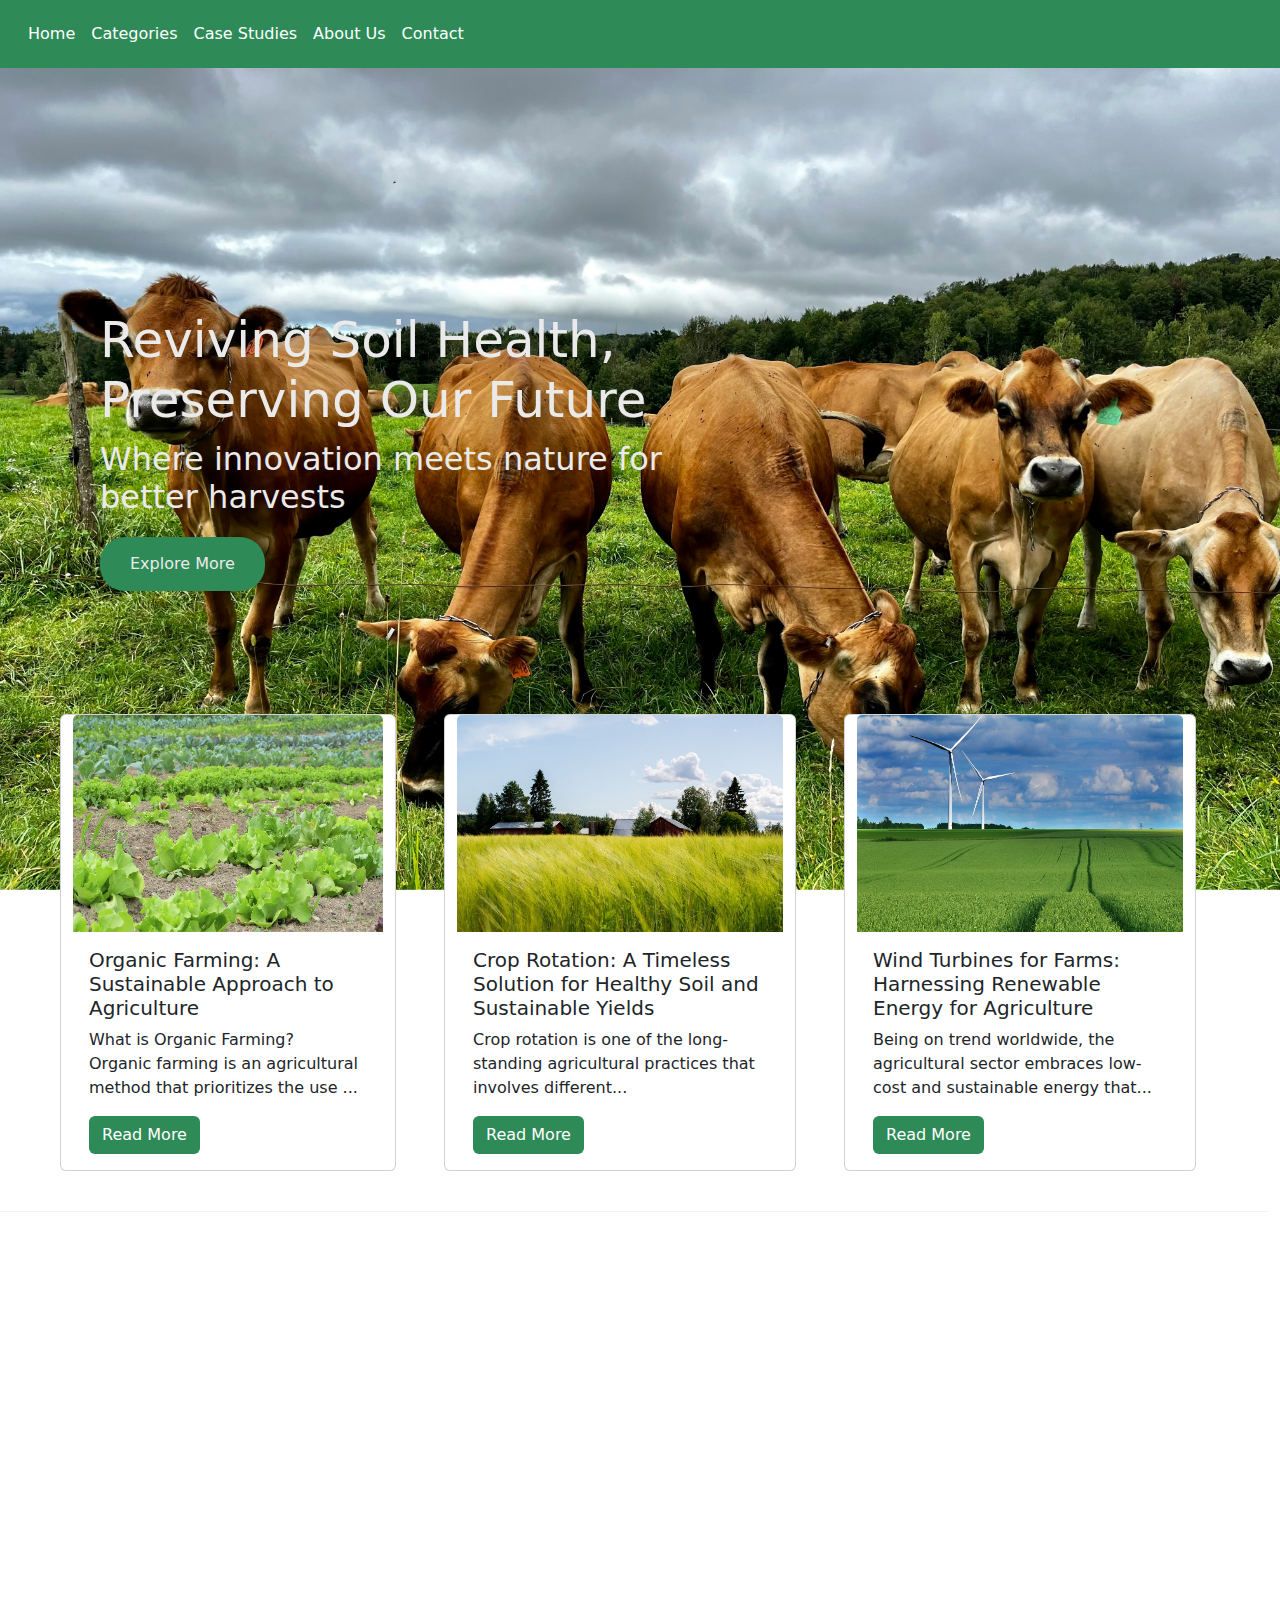
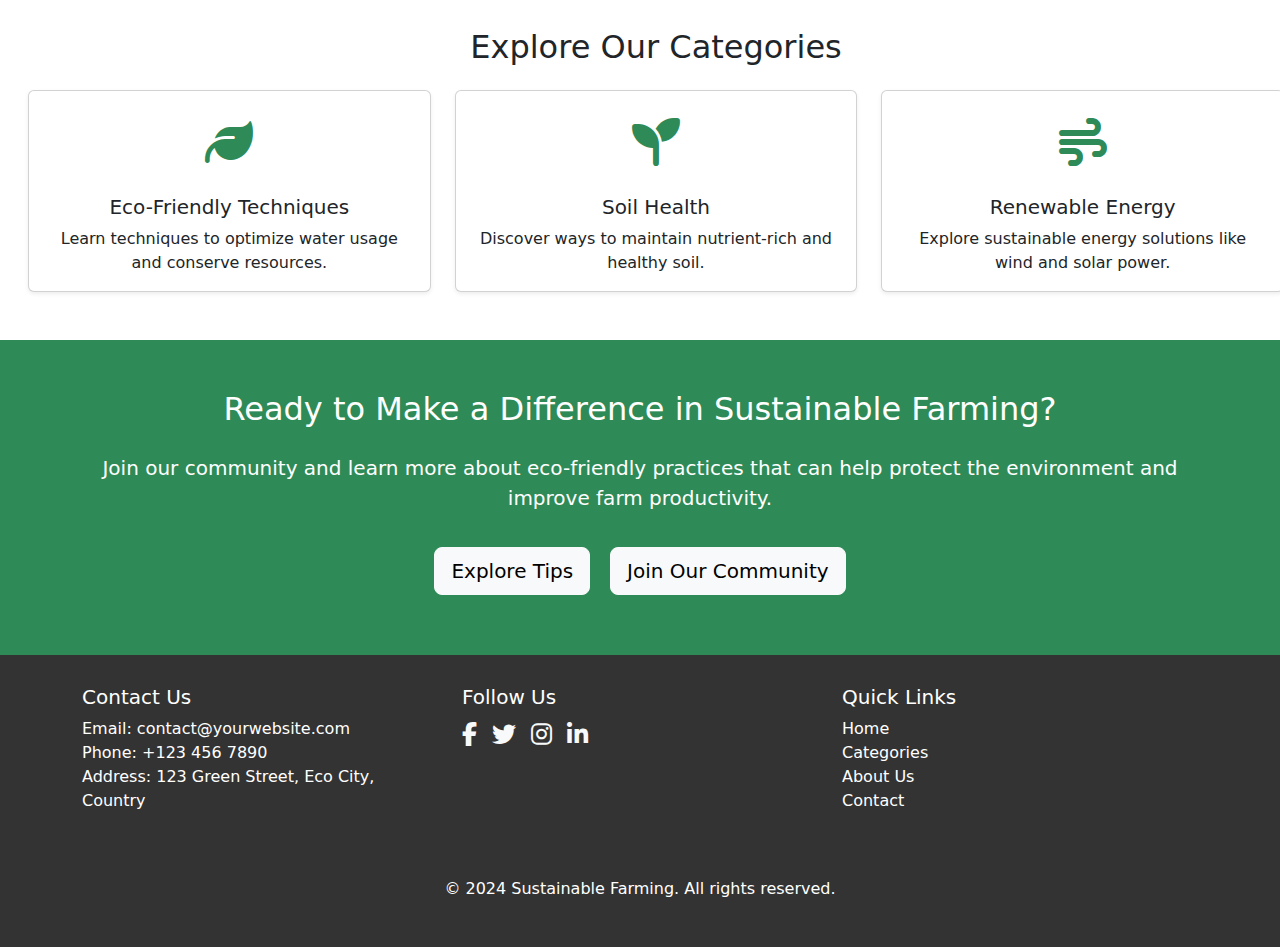
<file: index.html>
<!DOCTYPE html>
<html lang="en">
  <head>
    <meta charset="UTF-8" />
    <meta name="viewport" content="width=device-width, initial-scale=1.0" />
    <title>Sustainable Farming</title>
    <!-- Latest compiled and minified CSS -->
    <link
      href="https://cdn.jsdelivr.net/npm/bootstrap@5.3.3/dist/css/bootstrap.min.css"
      rel="stylesheet"
    />
    <link
      rel="stylesheet"
      href="https://cdnjs.cloudflare.com/ajax/libs/font-awesome/6.4.0/css/all.min.css"
    />
    <link rel="stylesheet" href="style.css" />
    <!-- Latest compiled JavaScript -->
    <script src="https://cdn.jsdelivr.net/npm/bootstrap@5.3.3/dist/js/bootstrap.bundle.min.js"></script>
  </head>
  <body>
    <div class="row" id="home">
      <nav class="nav navbar navbar-expand-lg fixed-top mynav p-2">
        <div
          class="container-fluid collapse navbar-collapse"
          id="navbarSupportedContent"
        >
          <ul class="navbar-nav me-auto mb-2 mb-lg-0">
            <li class="nav-items">
              <a class="nav-link" href="index.html">Home</a>
            </li>
            <li class="nav-items">
              <a class="nav-link" href="#blogg">Categories</a>
            </li>
            <li class="nav-items">
              <a class="nav-link" href="case-study.html">Case Studies</a>
            </li>
            <li class="nav-items">
              <a class="nav-link" href="about.html">About Us</a>
            </li>
            <li class="nav-items">
              <a class="nav-link" href="contact.php">Contact</a>
            </li>
          </ul>
        </div>
      </nav>
    </div>
    <div class="row">
      <div class="hero col-sm-8 col-md-8">
        <div class="slide1">
          <img class="myslide" src="slider1.jpg" alt="" />
          <div class="content">
            <h1 class="myslideh1">
              Empowering Farmers with Eco-Friendly Solutions.
            </h1>
            <h2 class="myslideh2">
              Simple steps today for a more sustainable future tomorrow.
            </h2>
            <button class="myslidebtn">Explore More</button>
          </div>
        </div>
        <div class="slide2">
          <img class="myslide" src="slider2.jpg" alt="" />
          <div class="content">
            <h1 class="myslideh1">Sowing Innovation, Reaping Sustainability</h1>
            <h2 class="myslideh2">
              Discover methods that prioritize both productivity and the planet.
            </h2>
            <button class="myslidebtn">Explore More</button>
          </div>
        </div>
        <div class="slide3">
          <img class="myslide" src="slider3.jpg" alt="" />
          <div class="content">
            <h1 class="myslideh1">
              Reviving Soil Health, Preserving Our Future
            </h1>
            <h2 class="myslideh2">
              Where innovation meets nature for better harvests
            </h2>
            <button class="myslidebtn">Explore More</button>
          </div>
        </div>
      </div>
    </div>
    <div class="col-sm-12 row myblog">
      <section id="blog">
        <div class="blog-heading">
          <span>Our Latest Post</span>
          <h3 class="mb-3">Our Latest Post</h3>
        </div>
        <div class="row d-flex">
          <div
            class="card col-sm-4 category-card"
            style="width: 21rem"
            id="blogg"
          >
            <img
              src="recblog1.jpg"
              class="card-img-top w-100 h-100"
              alt="..."
            />
            <div class="card-body">
              <h5 class="card-title">
                Organic Farming: A Sustainable Approach to Agriculture
              </h5>
              <p class="card-text">
                What is Organic Farming?<br />Organic farming is an agricultural
                method that prioritizes the use ...
              </p>
              <a href="category1blog1.html" class="btn myblogbtn">Read More</a>
            </div>
          </div>
          <div class="card col-sm-4 ms-5 category-card" style="width: 22rem">
            <img
              src="recblog2.jpg"
              class="card-img-top w-100 h-100"
              alt="..."
            />
            <div class="card-body">
              <h5 class="card-title">
                Crop Rotation: A Timeless Solution for Healthy Soil and
                Sustainable Yields
              </h5>
              <p class="card-text">
                Crop rotation is one of the long-standing agricultural practices
                that involves different...
              </p>
              <a href="category2blog2.html" class="btn myblogbtn">Read More</a>
            </div>
          </div>
          <div class="card col-sm-4 ms-5 category-card" style="width: 22rem">
            <img
              src="recblog3.jpg"
              class="card-img-top w-100 h-100"
              alt="..."
            />
            <div class="card-body">
              <h5 class="card-title">
                Wind Turbines for Farms: Harnessing Renewable Energy for
                Agriculture
              </h5>
              <p class="card-text">
                Being on trend worldwide, the agricultural sector embraces
                low-cost and sustainable energy that...
              </p>
              <a href="category3blog1.html" class="btn myblogbtn">Read More</a>
            </div>
          </div>
        </div>
      </section>
    </div>
    <div class="row col-sm-12">
      <div class="container-fluid welcome">
        <h1 class="h1 text-center mt-5">Welcome to a Greener Future</h1>
        <p class="text-center lead mb-5 p-5">
          Sustainable farming is more than a trend; it's a necessity to protect
          our planet and provide food security for future generations. Adopting
          eco-friendly practices helps farmers nourish the land, reduce their
          environmental impact, and grow healthier crops. Join us on this
          journey as we explore innovative techniques and solutions that make
          agriculture both productive and sustainable. Together, we can
          cultivate a better tomorrow!
        </p>
      </div>
    </div>
    <div class="row col-sm-12 ms-3">
      <section class="container my-5">
        <h2 class="text-center mb-4">Explore Our Categories</h2>
        <div class="row gy-4">
          <!-- Water Conservation -->
          <div class="col-md-4 col-sm-6">
            <a href="#" class="text-decoration-none text-dark">
              <div class="card text-center shadow-sm p-3 category-card">
                <div class="icon-container mb-3">
                  <i class="fas fa-leaf"></i>
                  <!-- Water Icon -->
                </div>
                <h5 class="card-title">Eco-Friendly Techniques</h5>
                <p class="card-text">
                  Learn techniques to optimize water usage and conserve
                  resources.
                </p>
              </div>
            </a>
          </div>

          <!-- Soil Health -->
          <div class="col-md-4 col-sm-6">
            <a href="#" class="text-decoration-none text-dark">
              <div class="card text-center shadow-sm p-3 category-card">
                <div class="icon-container mb-3">
                  <i class="fas fa-seedling"></i>
                  <!-- Soil Icon -->
                </div>
                <h5 class="card-title">Soil Health</h5>
                <p class="card-text">
                  Discover ways to maintain nutrient-rich and healthy soil.
                </p>
              </div>
            </a>
          </div>

          <!-- Renewable Energy -->
          <div class="col-md-4 col-sm-6">
            <a href="#" class="text-decoration-none text-dark">
              <div class="card text-center shadow-sm p-3 category-card">
                <div class="icon-container mb-3">
                  <i class="fas fa-wind"></i>
                  <!-- Wind Icon -->
                </div>
                <h5 class="card-title">Renewable Energy</h5>
                <p class="card-text">
                  Explore sustainable energy solutions like wind and solar
                  power.
                </p>
              </div>
            </a>
          </div>
        </div>
      </section>
    </div>
    <div class="row">
      <section class="cta-section">
        <div class="container">
          <h2 class="mb-4">
            Ready to Make a Difference in Sustainable Farming?
          </h2>
          <p class="lead mb-4">
            Join our community and learn more about eco-friendly practices that
            can help protect the environment and improve farm productivity.
          </p>
          <div class="d-flex justify-content-center flex-wrap">
            <!-- Button 1: Explore Tips -->
            <a href="#" class="btn btn-light btn-lg cta-button">Explore Tips</a>
            <!-- Button 2: Join Our Community -->
            <a href="#" class="btn btn-light btn-lg cta-button"
              >Join Our Community</a
            >
          </div>
        </div>
      </section>
    </div>
    <div class="row">
      <footer class="footer">
        <div class="container">
          <div class="row">
            <!-- Contact Info Column -->
            <div class="col-md-4 mb-4">
              <h5>Contact Us</h5>
              <ul class="list-unstyled">
                <li>Email: contact@yourwebsite.com</li>
                <li>Phone: +123 456 7890</li>
                <li>Address: 123 Green Street, Eco City, Country</li>
              </ul>
            </div>

            <!-- Social Media Column -->
            <div class="col-md-4 mb-4">
              <h5>Follow Us</h5>
              <div class="d-flex">
                <a href="#" class="social-icon text-light"
                  ><i class="fab fa-facebook-f"></i
                ></a>
                <a href="#" class="social-icon text-light"
                  ><i class="fab fa-twitter"></i
                ></a>
                <a href="#" class="social-icon text-light"
                  ><i class="fab fa-instagram"></i
                ></a>
                <a href="#" class="social-icon text-light"
                  ><i class="fab fa-linkedin-in"></i
                ></a>
              </div>
            </div>

            <!-- Links Column -->
            <div class="col-md-4 mb-4">
              <h5>Quick Links</h5>
              <ul class="list-unstyled">
                <li><a href="#">Home</a></li>
                <li><a href="#">Categories</a></li>
                <li><a href="about.html">About Us</a></li>
                <li><a href="contact.php">Contact</a></li>
              </ul>
            </div>
          </div>

          <!-- Copyright -->
          <div class="text-center mt-4">
            <p>&copy; 2024 Sustainable Farming. All rights reserved.</p>
          </div>
        </div>
      </footer>
    </div>
  </body>
</html>
</file>
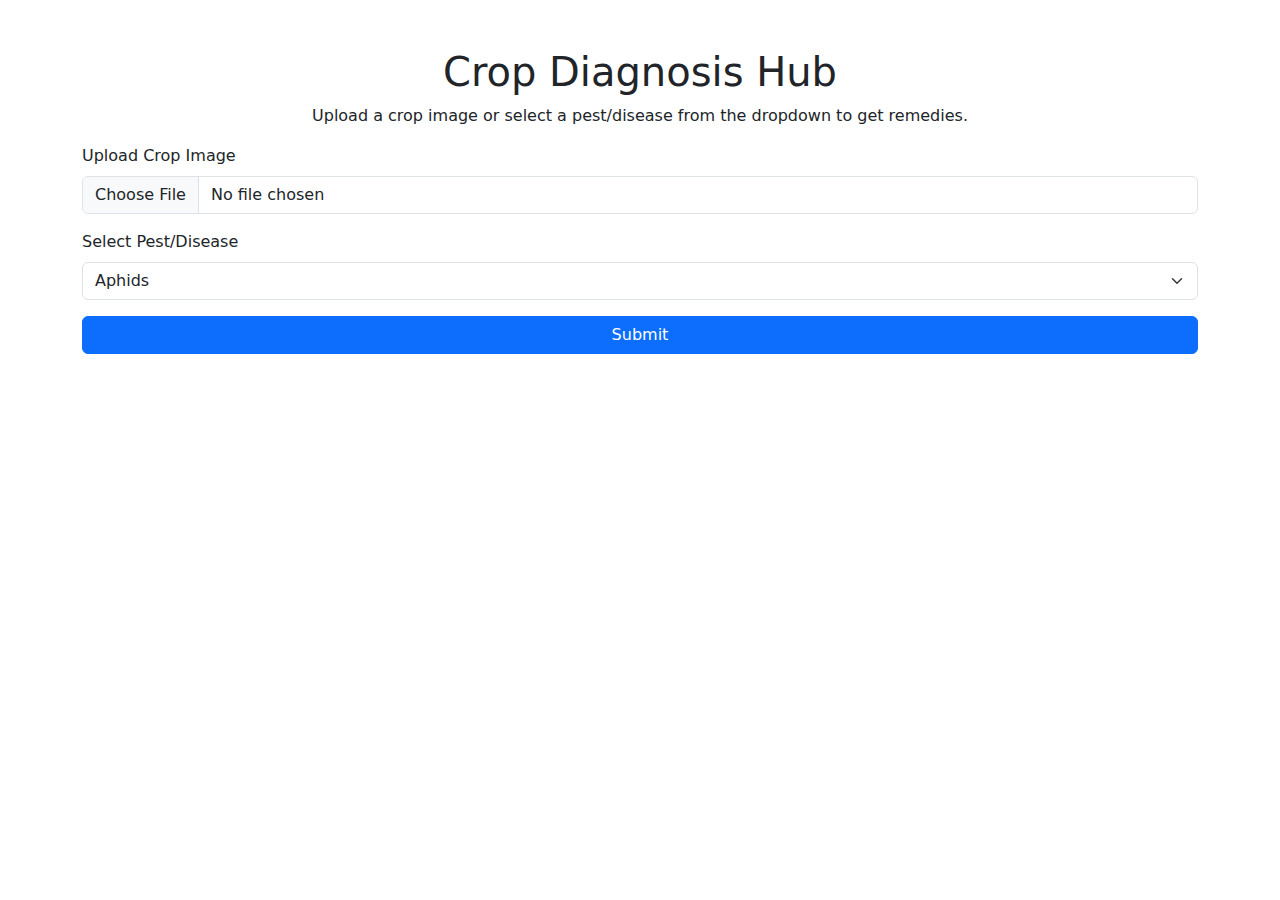
<file: 1.html>
<!DOCTYPE html>
<html lang="en">
  <head>
    <meta charset="UTF-8" />
    <meta name="viewport" content="width=device-width, initial-scale=1.0" />
    <title>Crop Diagnosis</title>
    <link
      rel="stylesheet"
      href="https://cdn.jsdelivr.net/npm/bootstrap@5.3.0-alpha1/dist/css/bootstrap.min.css"
    />
    <link rel="stylesheet" href="style.css" />
  </head>
  <body>
    <div class="container mt-5">
      <h1 class="text-center">Crop Diagnosis Hub</h1>
      <p class="text-center">
        Upload a crop image or select a pest/disease from the dropdown to get
        remedies.
      </p>

      <!-- Form Section -->
      <form action="upload.php" method="POST" enctype="multipart/form-data">
        <div class="mb-3">
          <label for="image" class="form-label">Upload Crop Image</label>
          <input
            class="form-control"
            type="file"
            id="image"
            name="crop_image"
            required
          />
        </div>

        <div class="mb-3">
          <label for="pest" class="form-label">Select Pest/Disease</label>
          <select class="form-select" id="pest" name="pest" required>
            <option value="Aphids">Aphids</option>
            <option value="Leaf Spot">Leaf Spot</option>
            <option value="Powdery Mildew">Powdery Mildew</option>
            <option value="Rust">Rust</option>
          </select>
        </div>

        <button type="submit" class="btn btn-primary w-100">Submit</button>
      </form>
    </div>
  </body>
</html>
</file>
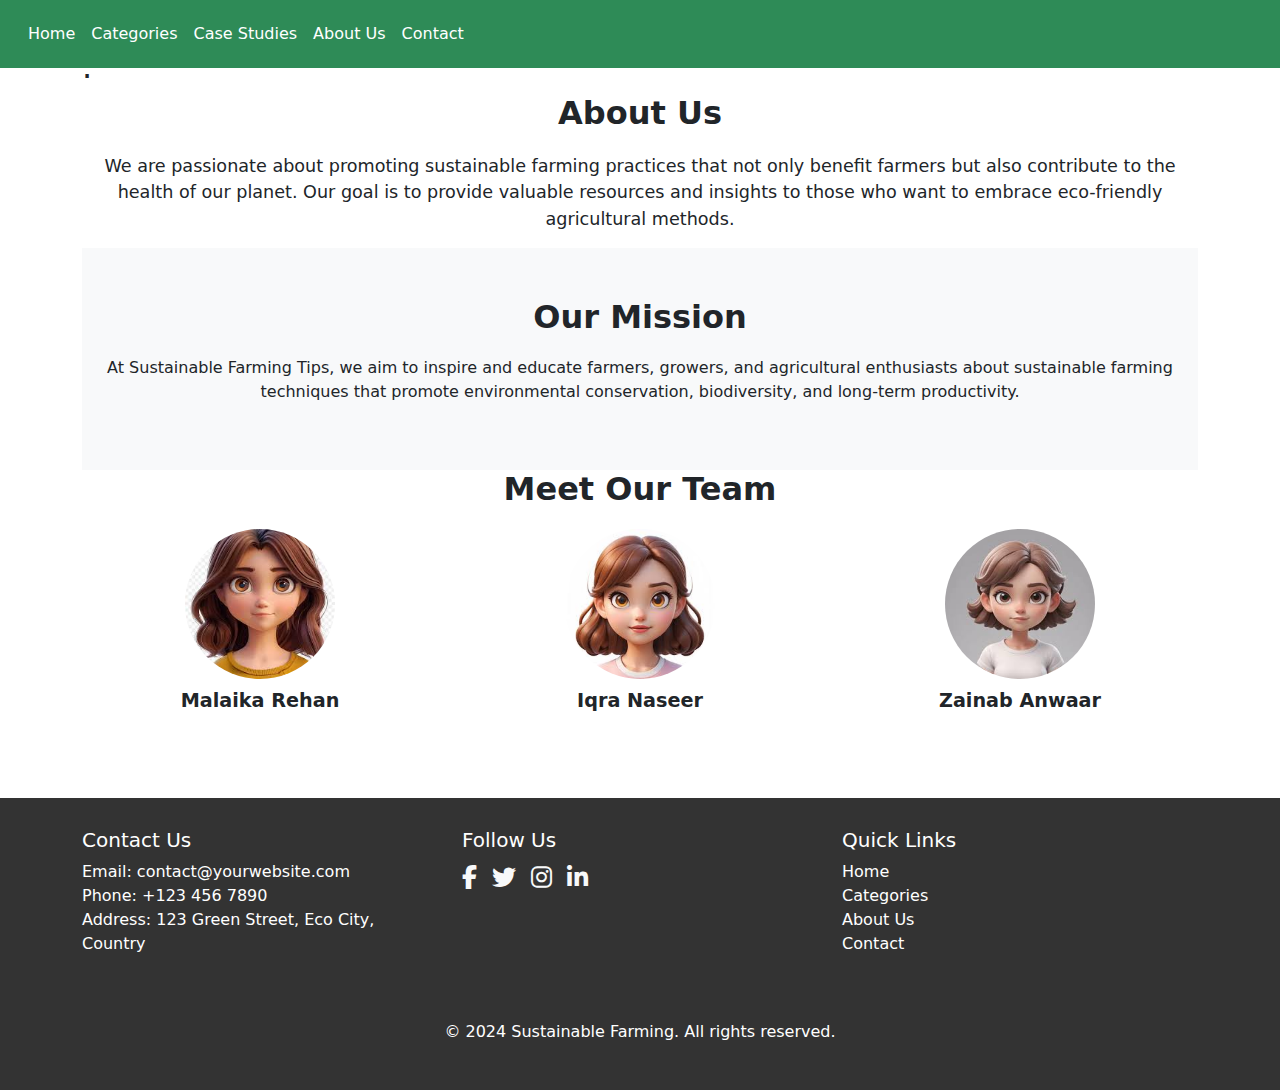
<file: about.html>
<!DOCTYPE html>
<html lang="en">
  <head>
    <meta charset="UTF-8" />
    <meta name="viewport" content="width=device-width, initial-scale=1.0" />
    <title>About us - page</title>
    <!-- Latest compiled and minified CSS -->
    <link
      href="https://cdn.jsdelivr.net/npm/bootstrap@5.3.3/dist/css/bootstrap.min.css"
      rel="stylesheet"
    />
    <link
      rel="stylesheet"
      href="https://cdnjs.cloudflare.com/ajax/libs/font-awesome/6.4.0/css/all.min.css"
    />
    <link rel="stylesheet" href="style.css" />
    <!-- Latest compiled JavaScript -->
    <script src="https://cdn.jsdelivr.net/npm/bootstrap@5.3.3/dist/js/bootstrap.bundle.min.js"></script>

    <style>
      .section-title {
        font-size: 2rem;
        font-weight: bold;
        margin-bottom: 20px;
      }
      section {
        overflow: hidden;
      }
      .team-member {
        margin-bottom: 30px;
      }

      .team-member img {
        border-radius: 50%;
        width: 150px;
        height: 150px;
        object-fit: cover;
        margin-bottom: 10px;
      }

      .team-member h5 {
        font-size: 1.2rem;
        font-weight: bold;
      }

      .team-member p {
        font-style: italic;
      }

      .mission-section {
        background-color: #f8f9fa;
        padding: 50px 0;
      }

      .about-text {
        font-size: 1.1rem;
      }

      .about-text p {
        text-align: justify;
      }
    </style>
  </head>
  <body>
    <div class="row">
      <nav class="nav navbar navbar-expand-lg fixed-top mynav p-2">
        <div
          class="container-fluid collapse navbar-collapse"
          id="navbarSupportedContent"
        >
          <ul class="navbar-nav me-auto mb-2 mb-lg-0">
            <li class="nav-items">
              <a class="nav-link" href="home.html">Home</a>
            </li>
            <li class="nav-items">
              <a class="nav-link" href="#blogg">Categories</a>
            </li>
            <li class="nav-items">
              <a class="nav-link" href="case-study.html">Case Studies</a>
            </li>
            <li class="nav-items">
              <a class="nav-link" href="about.html">About Us</a>
            </li>
            <li class="nav-items">
              <a class="nav-link" href="contact.php">Contact</a>
            </li>
          </ul>
        </div>
      </nav>
    </div>
    <section class="container my-5">
      <h2>.</h2>
      <h2 class="text-center section-title title">About Us</h2>
      <p class="about-text text-center">
        We are passionate about promoting sustainable farming practices that not
        only benefit farmers but also contribute to the health of our planet.
        Our goal is to provide valuable resources and insights to those who want
        to embrace eco-friendly agricultural methods.
      </p>

      <!-- Mission Statement Section -->
      <div class="mission-section">
        <div class="container">
          <h3 class="text-center section-title">Our Mission</h3>
          <p class="text-center">
            At Sustainable Farming Tips, we aim to inspire and educate farmers,
            growers, and agricultural enthusiasts about sustainable farming
            techniques that promote environmental conservation, biodiversity,
            and long-term productivity.
          </p>
        </div>
      </div>

      <!-- Our Team Section -->
      <h3 class="text-center section-title">Meet Our Team</h3>
      <div class="row text-center">
        <!-- Team Member 1 -->
        <div class="col-md-4 col-sm-6 team-member">
          <img src="member1.jpeg" alt="Team Member 1" />
          <h5>Malaika Rehan</h5>
        </div>
        <!-- Team Member 2 -->
        <div class="col-md-4 col-sm-6 team-member">
          <img src="member2.jpeg" alt="Team Member 2" />
          <h5>Iqra Naseer</h5>
        </div>
        <!-- Team Member 3 -->
        <div class="col-md-4 col-sm-6 team-member">
          <img src="member3.jpeg" alt="Team Member 3" />
          <h5>Zainab Anwaar</h5>
        </div>
      </div>
    </section>

    <!-- Footer Section -->
    <div class="row">
      <footer class="footer">
        <div class="container">
          <div class="row">
            <!-- Contact Info Column -->
            <div class="col-md-4 mb-4">
              <h5>Contact Us</h5>
              <ul class="list-unstyled">
                <li>Email: contact@yourwebsite.com</li>
                <li>Phone: +123 456 7890</li>
                <li>Address: 123 Green Street, Eco City, Country</li>
              </ul>
            </div>

            <!-- Social Media Column -->
            <div class="col-md-4 mb-4">
              <h5>Follow Us</h5>
              <div class="d-flex">
                <a href="#" class="social-icon text-light"
                  ><i class="fab fa-facebook-f"></i
                ></a>
                <a href="#" class="social-icon text-light"
                  ><i class="fab fa-twitter"></i
                ></a>
                <a href="#" class="social-icon text-light"
                  ><i class="fab fa-instagram"></i
                ></a>
                <a href="#" class="social-icon text-light"
                  ><i class="fab fa-linkedin-in"></i
                ></a>
              </div>
            </div>

            <!-- Links Column -->
            <div class="col-md-4 mb-4">
              <h5>Quick Links</h5>
              <ul class="list-unstyled">
                <li><a href="#">Home</a></li>
                <li><a href="#">Categories</a></li>
                <li><a href="about.html">About Us</a></li>
                <li><a href="contact.html">Contact</a></li>
              </ul>
            </div>
          </div>

          <!-- Copyright -->
          <div class="text-center mt-4">
            <p>&copy; 2024 Sustainable Farming. All rights reserved.</p>
          </div>
        </div>
      </footer>
    </div>
  </body>
</html>
</file>
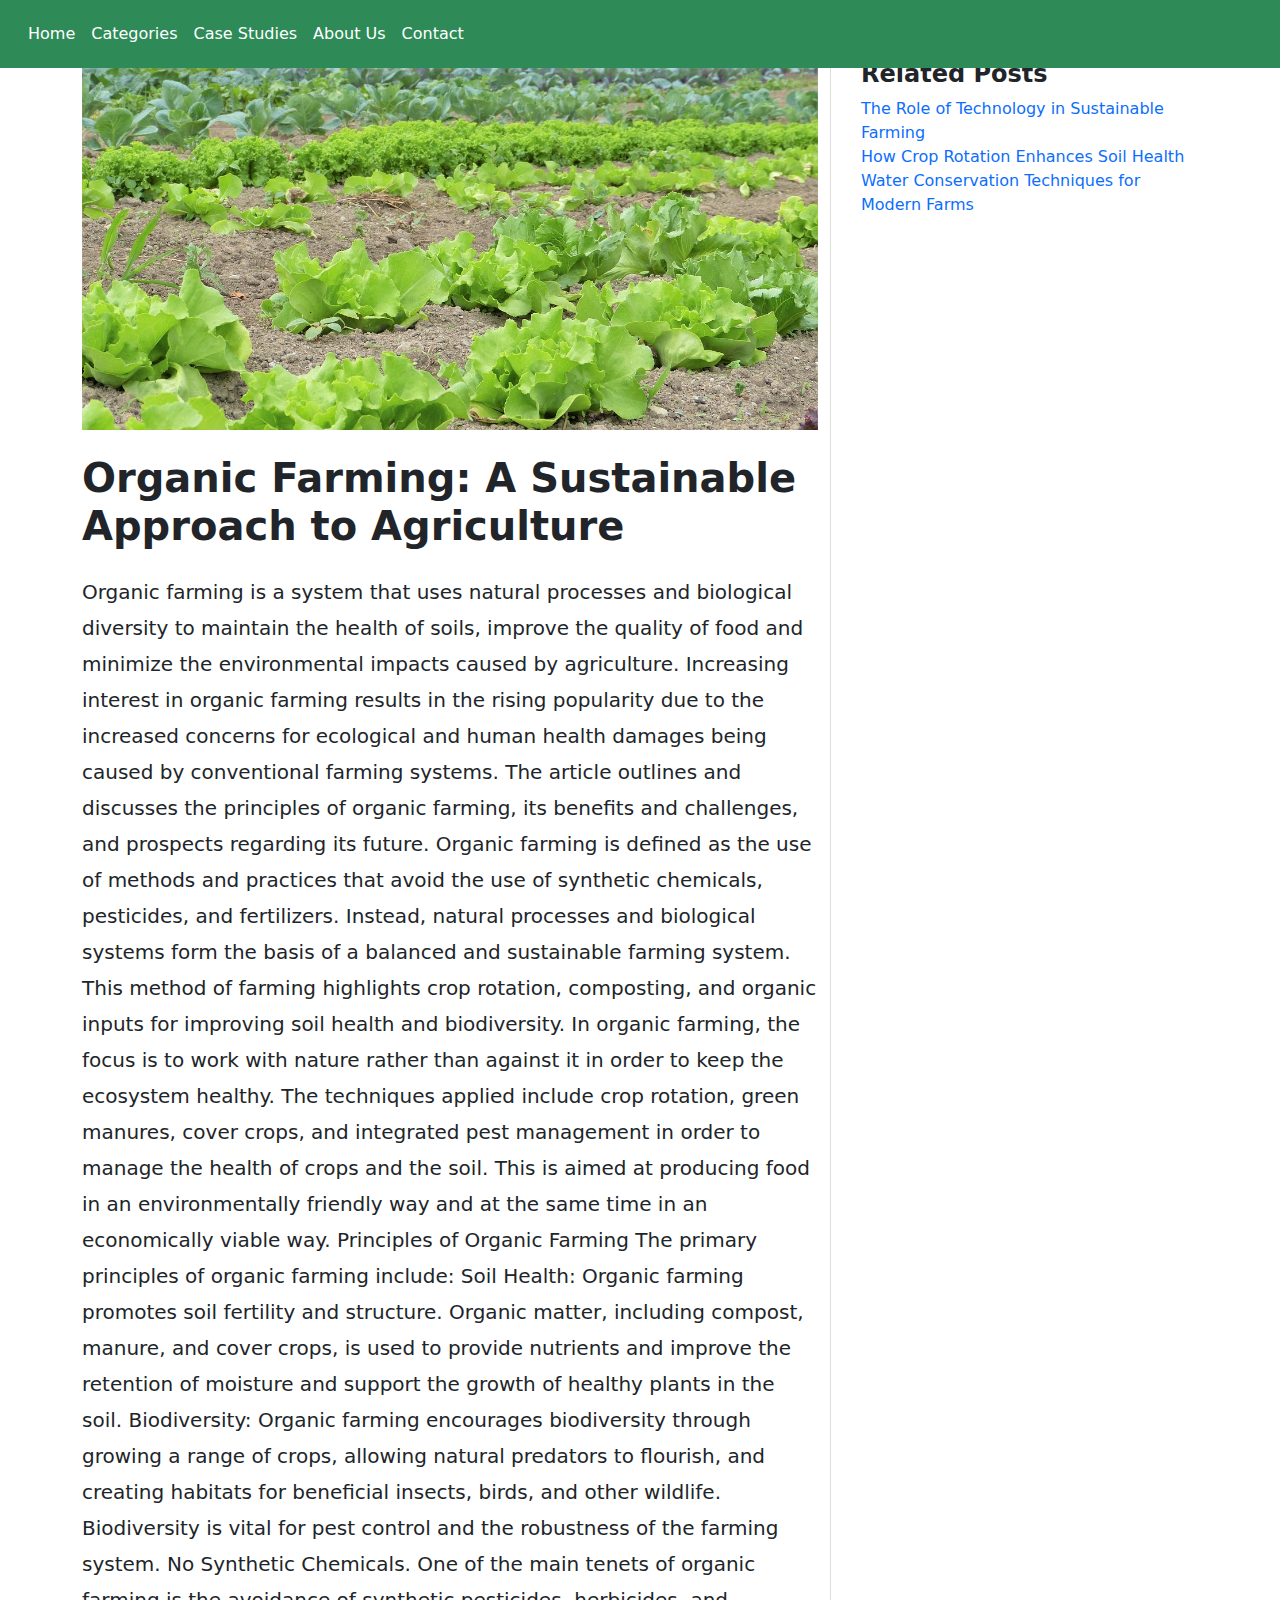
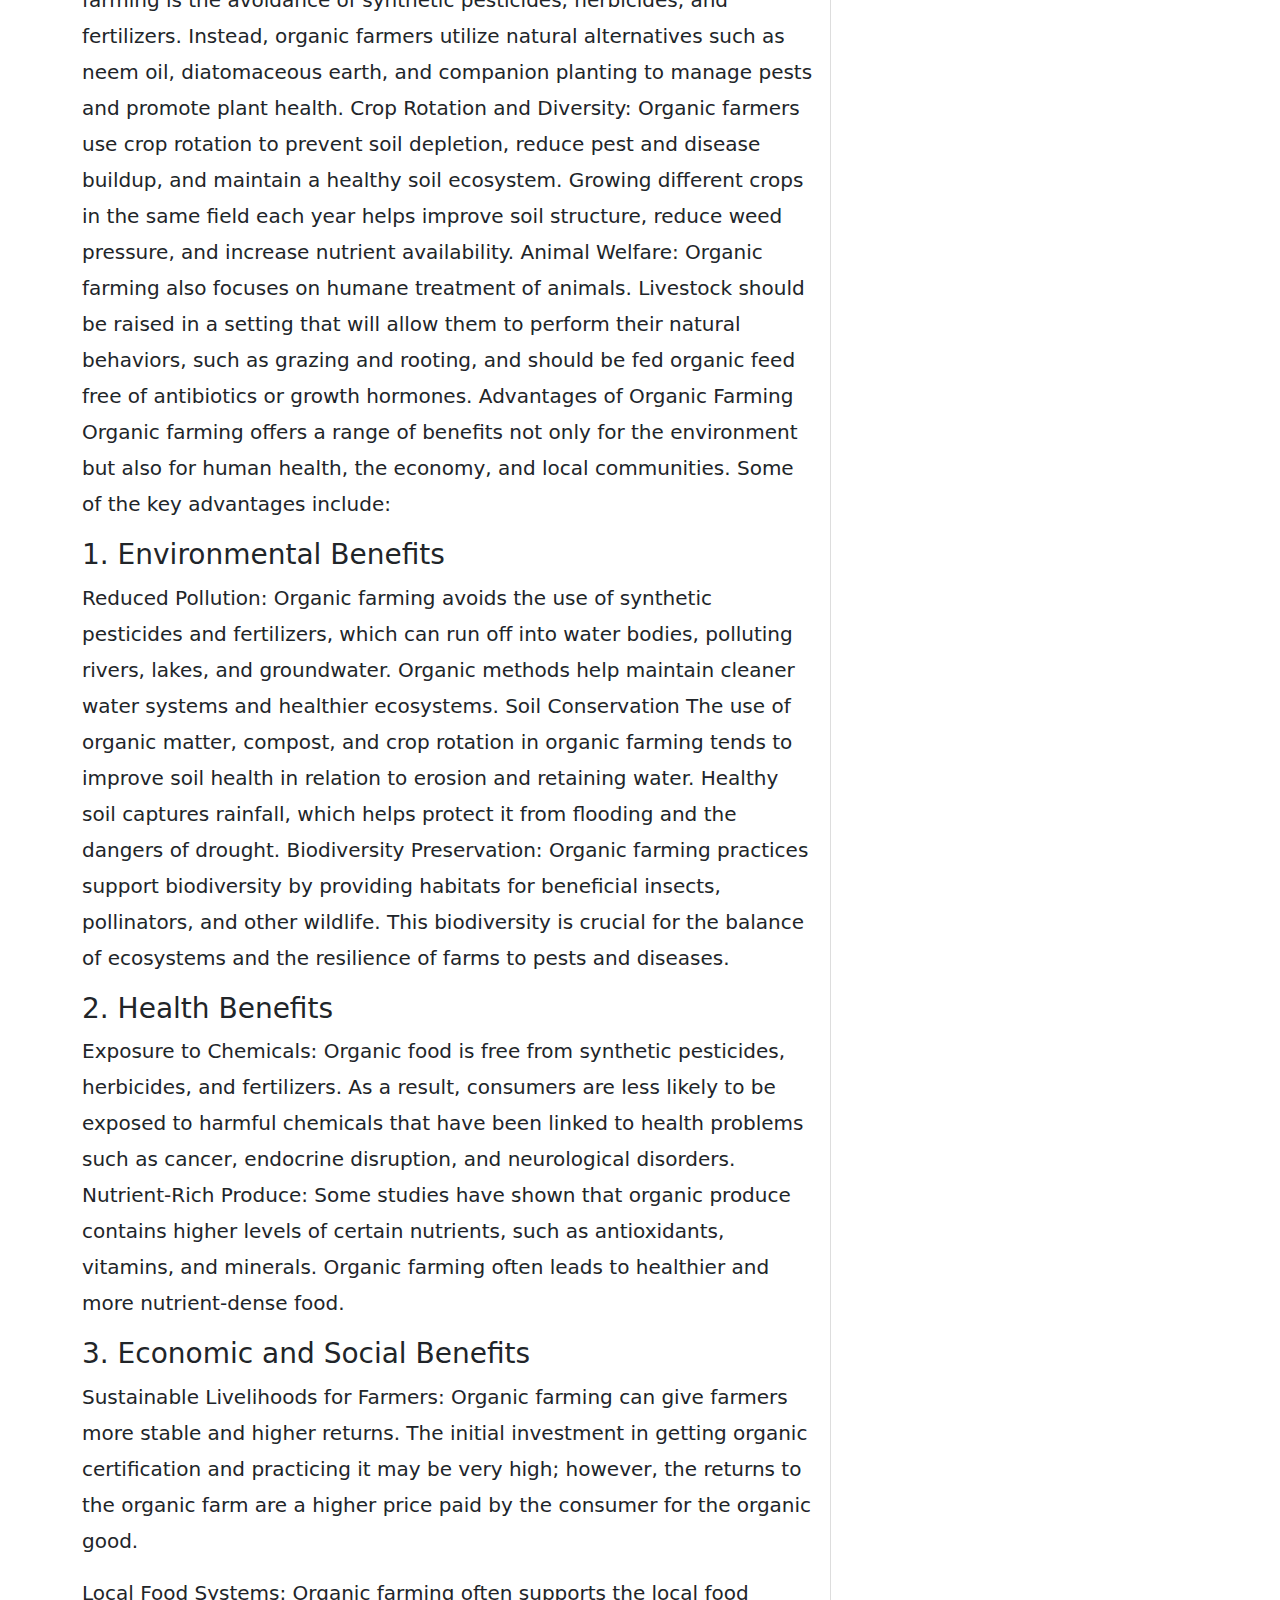
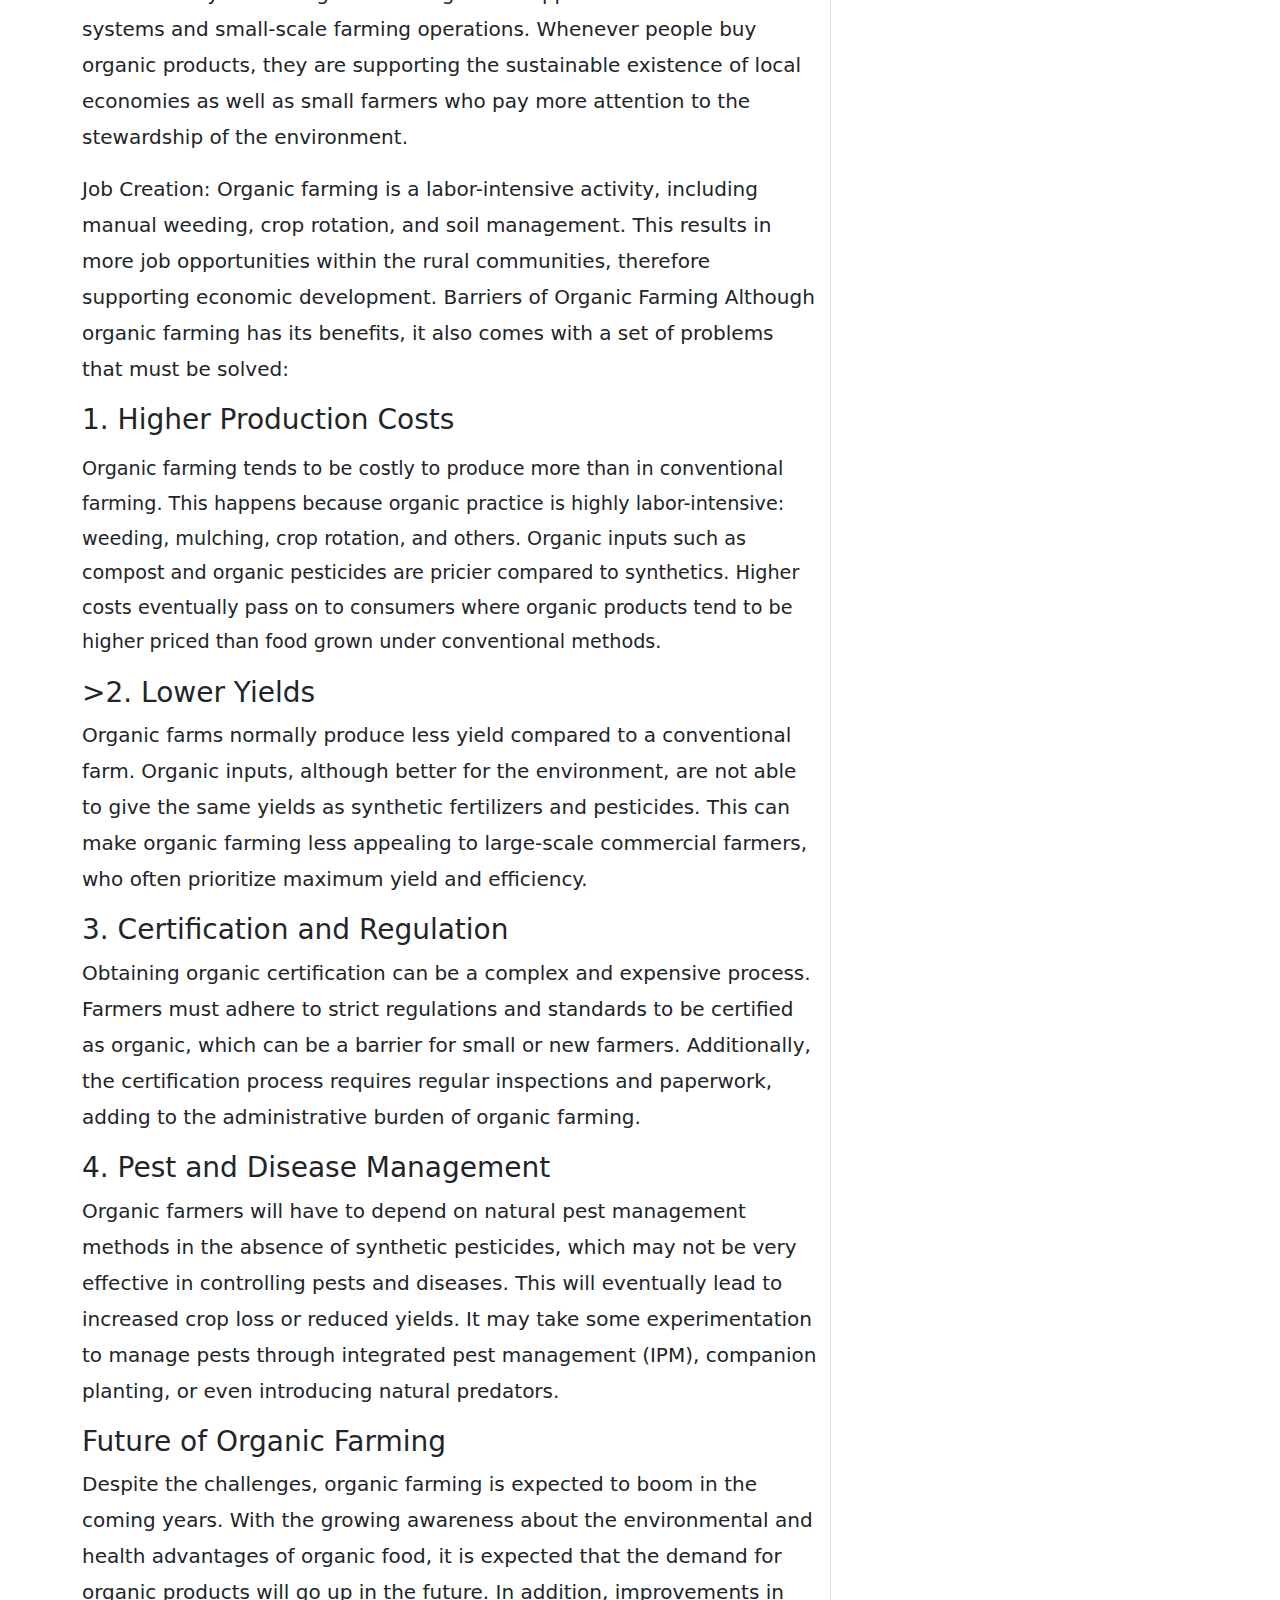
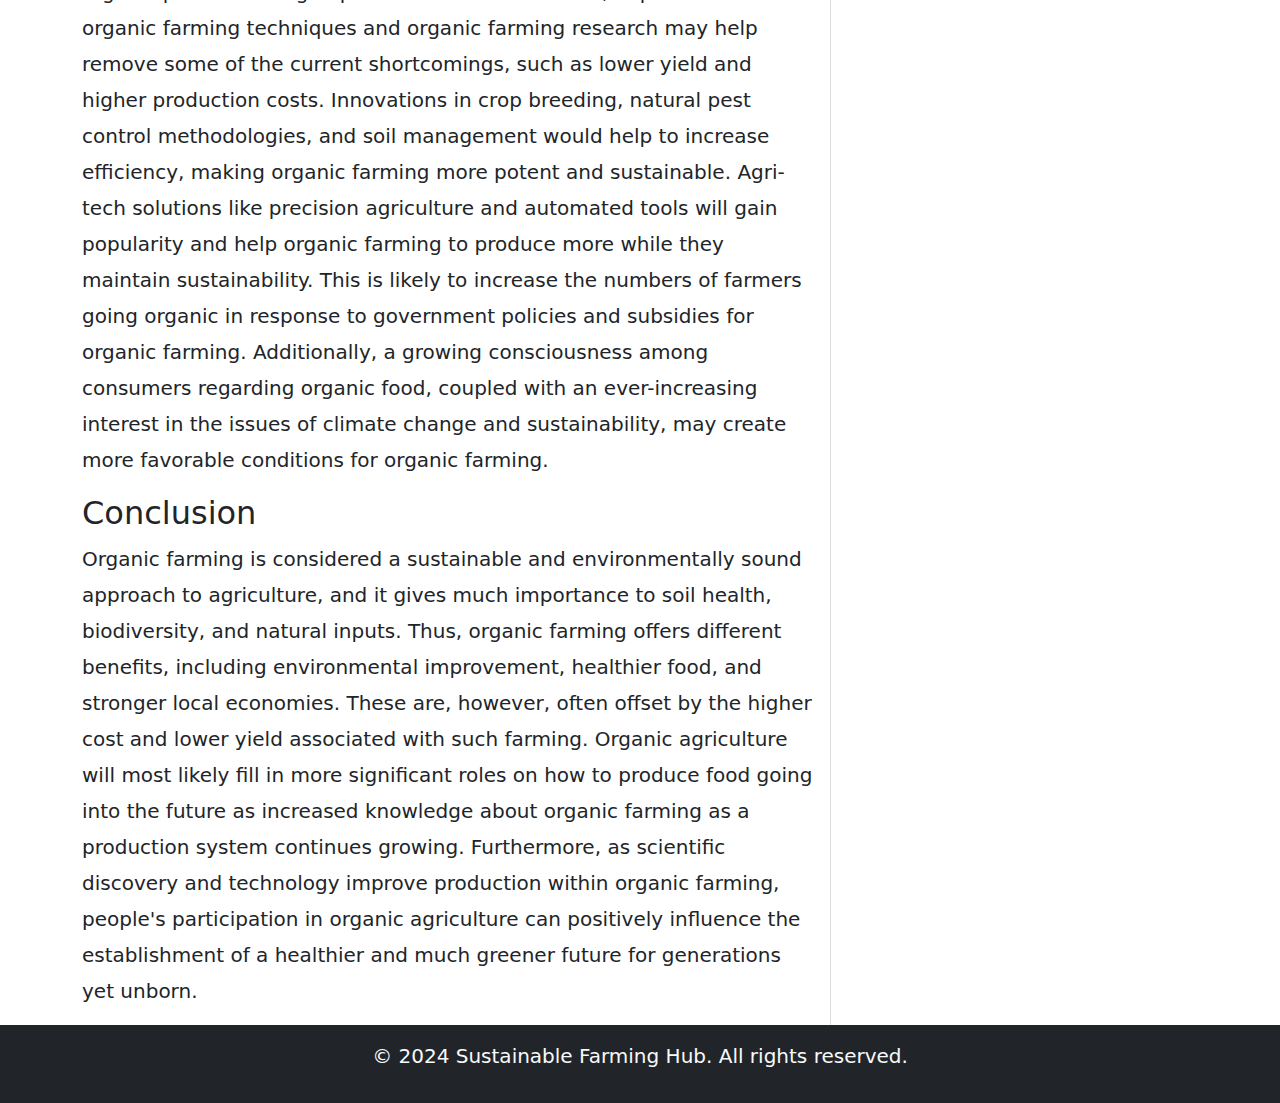
<file: category1blog1.html>
<!DOCTYPE html>
<html lang="en">
  <head>
    <meta charset="UTF-8" />
    <meta name="viewport" content="width=device-width, initial-scale=1.0" />
    <title>Organic Farming: A Sustainable Approach to Agriculture</title>
    <!-- Latest compiled and minified CSS -->
    <link
      href="https://cdn.jsdelivr.net/npm/bootstrap@5.3.3/dist/css/bootstrap.min.css"
      rel="stylesheet"
    />
    <link
      rel="stylesheet"
      href="https://cdnjs.cloudflare.com/ajax/libs/font-awesome/6.4.0/css/all.min.css"
    />
    <link rel="stylesheet" href="style.css" />
    <!-- Latest compiled JavaScript -->
    <script src="https://cdn.jsdelivr.net/npm/bootstrap@5.3.3/dist/js/bootstrap.bundle.min.js"></script>

    <style>
      .blog-image {
        width: 100%;
        height: 400px;
        object-fit: cover;
      }
      .blog-content {
        margin-top: 30px;
      }
      .blog-title {
        font-size: 2.5rem;
        font-weight: bold;
      }
      .blog-body {
        font-size: 1.2rem;
        line-height: 1.8;
      }
      .sidebar {
        border-left: 1px solid #ddd;
        padding-left: 30px;
        margin-top: 30px;
      }
      .sidebar h4 {
        font-size: 1.5rem;
        font-weight: bold;
      }
    </style>
  </head>
  <body>
    <div class="row">
      <nav class="nav navbar navbar-expand-lg fixed-top mynav p-2">
        <div
          class="container-fluid collapse navbar-collapse"
          id="navbarSupportedContent"
        >
          <ul class="navbar-nav me-auto mb-2 mb-lg-0">
            <li class="nav-items">
              <a class="nav-link" href="home.html">Home</a>
            </li>
            <li class="nav-items">
              <a class="nav-link" href="#blogg">Categories</a>
            </li>
            <li class="nav-items">
              <a class="nav-link" href="case-study.html">Case Studies</a>
            </li>
            <li class="nav-items">
              <a class="nav-link" href="about.html">About Us</a>
            </li>
            <li class="nav-items">
              <a class="nav-link" href="contact.php">Contact</a>
            </li>
          </ul>
        </div>
      </nav>
    </div>
    <div class="container blog-content">
      <div class="row">
        <!-- Main Blog Content -->
        <div class="col-md-8">
          <!-- Blog Image -->
          <img
            src="recblog1.jpg"
            alt="Sustainable Farming Image"
            class="blog-image"
          />

          <!-- Blog Title -->
          <h1 class="my-4 blog-title">
            Organic Farming: A Sustainable Approach to Agriculture
          </h1>

          <!-- Blog Body Content -->
          <div class="blog-body">
            <p class="lead">
                Organic farming is a system that uses natural processes and biological diversity to maintain the health of soils, improve the quality of food and minimize the environmental impacts caused by agriculture. Increasing interest in organic farming results in the rising popularity due to the increased concerns for ecological and human health damages being caused by conventional farming systems. The article outlines and discusses the principles of organic farming, its benefits and challenges, and prospects regarding its future.

                Organic farming is defined as the use of methods and practices that avoid the use of synthetic chemicals, pesticides, and fertilizers. Instead, natural processes and biological systems form the basis of a balanced and sustainable farming system. This method of farming highlights crop rotation, composting, and organic inputs for improving soil health and biodiversity.
                
                In organic farming, the focus is to work with nature rather than against it in order to keep the ecosystem healthy. The techniques applied include crop rotation, green manures, cover crops, and integrated pest management in order to manage the health of crops and the soil. This is aimed at producing food in an environmentally friendly way and at the same time in an economically viable way.
                Principles of Organic Farming
                The primary principles of organic farming include:
                
                Soil Health: Organic farming promotes soil fertility and structure. Organic matter, including compost, manure, and cover crops, is used to provide nutrients and improve the retention of moisture and support the growth of healthy plants in the soil.
                
                Biodiversity: Organic farming encourages biodiversity through growing a range of crops, allowing natural predators to flourish, and creating habitats for beneficial insects, birds, and other wildlife. Biodiversity is vital for pest control and the robustness of the farming system.
                
                No Synthetic Chemicals. One of the main tenets of organic farming is the avoidance of synthetic pesticides, herbicides, and fertilizers. Instead, organic farmers utilize natural alternatives such as neem oil, diatomaceous earth, and companion planting to manage pests and promote plant health.
                
                Crop Rotation and Diversity: Organic farmers use crop rotation to prevent soil depletion, reduce pest and disease buildup, and maintain a healthy soil ecosystem. Growing different crops in the same field each year helps improve soil structure, reduce weed pressure, and increase nutrient availability.
                
                Animal Welfare: Organic farming also focuses on humane treatment of animals. Livestock should be raised in a setting that will allow them to perform their natural behaviors, such as grazing and rooting, and should be fed organic feed free of antibiotics or growth hormones.
                
                Advantages of Organic Farming
                Organic farming offers a range of benefits not only for the environment but also for human health, the economy, and local communities. Some of the key advantages include:
            </p>

            <h3>1. Environmental Benefits</h3>
            <p class="lead">
                Reduced Pollution: Organic farming avoids the use of synthetic pesticides and fertilizers, which can run off into water bodies, polluting rivers, lakes, and groundwater. Organic methods help maintain cleaner water systems and healthier ecosystems.
                Soil Conservation
                The use of organic matter, compost, and crop rotation in organic farming tends to improve soil health in relation to erosion and retaining water. Healthy soil captures rainfall, which helps protect it from flooding and the dangers of drought.
                Biodiversity Preservation: Organic farming practices support biodiversity by providing habitats for beneficial insects, pollinators, and other wildlife. This biodiversity is crucial for the balance of ecosystems and the resilience of farms to pests and diseases.
            </p>

            <h3>2. Health Benefits</h3>
            <p class="lead">
              <strong> Exposure to Chemicals:</strong> Organic food is free from synthetic pesticides, herbicides, and fertilizers. As a result, consumers are less likely to be exposed to harmful chemicals that have been linked to health problems such as cancer, endocrine disruption, and neurological disorders.
              <strong>Nutrient-Rich Produce:</strong> Some studies have shown that organic produce contains higher levels of certain nutrients, such as antioxidants, vitamins, and minerals. Organic farming often leads to healthier and more nutrient-dense food.
            </p>

            <h3>3. Economic and Social Benefits</h3>
            <p class="lead">
                Sustainable Livelihoods for Farmers: Organic farming can give farmers more stable and higher returns. The initial investment in getting organic certification and practicing it may be very high; however, the returns to the organic farm are a higher price paid by the consumer for the organic good.
            </p>
            <p class="lead"><strong>Local Food Systems: </strong>Organic farming often supports the local food systems and small-scale farming operations. Whenever people buy organic products, they are supporting the sustainable existence of local economies as well as small farmers who pay more attention to the stewardship of the environment.</p>

            <p class="lead"><strong>Job Creation: </strong>Organic farming is a labor-intensive activity, including manual weeding, crop rotation, and soil management. This results in more job opportunities within the rural communities, therefore supporting economic development.
Barriers of Organic Farming
Although organic farming has its benefits, it also comes with a set of problems that must be solved: </p>

<h3>1. Higher Production Costs</h3>
<p class="lead"></p>Organic farming tends to be costly to produce more than in conventional farming. This happens because organic practice is highly labor-intensive: weeding, mulching, crop rotation, and others. Organic inputs such as compost and organic pesticides are pricier compared to synthetics. Higher costs eventually pass on to consumers where organic products tend to be higher priced than food grown under conventional methods.</p>
<h3>>2. Lower Yields</h3>
<p class="lead">Organic farms normally produce less yield compared to a conventional farm. Organic inputs, although better for the environment, are not able to give the same yields as synthetic fertilizers and pesticides. This can make organic farming less appealing to large-scale commercial farmers, who often prioritize maximum yield and efficiency.</p>
<h3>3. Certification and Regulation</h3>
<p class="lead">Obtaining organic certification can be a complex and expensive process. Farmers must adhere to strict regulations and standards to be certified as organic, which can be a barrier for small or new farmers. Additionally, the certification process requires regular inspections and paperwork, adding to the administrative burden of organic farming.</p>

<h3>4. Pest and Disease Management</h3>
<p class="lead">Organic farmers will have to depend on natural pest management methods in the absence of synthetic pesticides, which may not be very effective in controlling pests and diseases. This will eventually lead to increased crop loss or reduced yields. It may take some experimentation to manage pests through integrated pest management (IPM), companion planting, or even introducing natural predators.</p>

<h3>Future of Organic Farming</h3>
<p class="lead">Despite the challenges, organic farming is expected to boom in the coming years. With the growing awareness about the environmental and health advantages of organic food, it is expected that the demand for organic products will go up in the future. In addition, improvements in organic farming techniques and organic farming research may help remove some of the current shortcomings, such as lower yield and higher production costs.

Innovations in crop breeding, natural pest control methodologies, and soil management would help to increase efficiency, making organic farming more potent and sustainable. Agri-tech solutions like precision agriculture and automated tools will gain popularity and help organic farming to produce more while they maintain sustainability.

This is likely to increase the numbers of farmers going organic in response to government policies and subsidies for organic farming. Additionally, a growing consciousness among consumers regarding organic food, coupled with an ever-increasing interest in the issues of climate change and sustainability, may create more favorable conditions for organic farming.</p>

<h2>Conclusion</h2>
<p class="lead">Organic farming is considered a sustainable and environmentally sound approach to agriculture, and it gives much importance to soil health, biodiversity, and natural inputs. Thus, organic farming offers different benefits, including environmental improvement, healthier food, and stronger local economies. These are, however, often offset by the higher cost and lower yield associated with such farming.

Organic agriculture will most likely fill in more significant roles on how to produce food going into the future as increased knowledge about organic farming as a production system continues growing. Furthermore, as scientific discovery and technology improve production within organic farming, people's participation in organic agriculture can positively influence the establishment of a healthier and much greener future for generations yet unborn.</p>

          </div>
        </div>

        <!-- Sidebar with Related Content -->
        <div class="col-md-4 sidebar">
          <h4>Related Posts</h4>
          <ul class="list-unstyled">
            <li>
              <a href="#" class="text-decoration-none"
                >The Role of Technology in Sustainable Farming</a
              >
            </li>
            <li>
              <a href="#" class="text-decoration-none"
                >How Crop Rotation Enhances Soil Health</a
              >
            </li>
            <li>
              <a href="#" class="text-decoration-none"
                >Water Conservation Techniques for Modern Farms</a
              >
            </li>
          </ul>
        </div>
      </div>
    </div>

    <!-- Footer Section -->
    <footer class="footer bg-dark text-light text-center py-3">
      <p class="lead">&copy; 2024 Sustainable Farming Hub. All rights reserved.</p>
    </footer>
  </body>
</html>
</file>
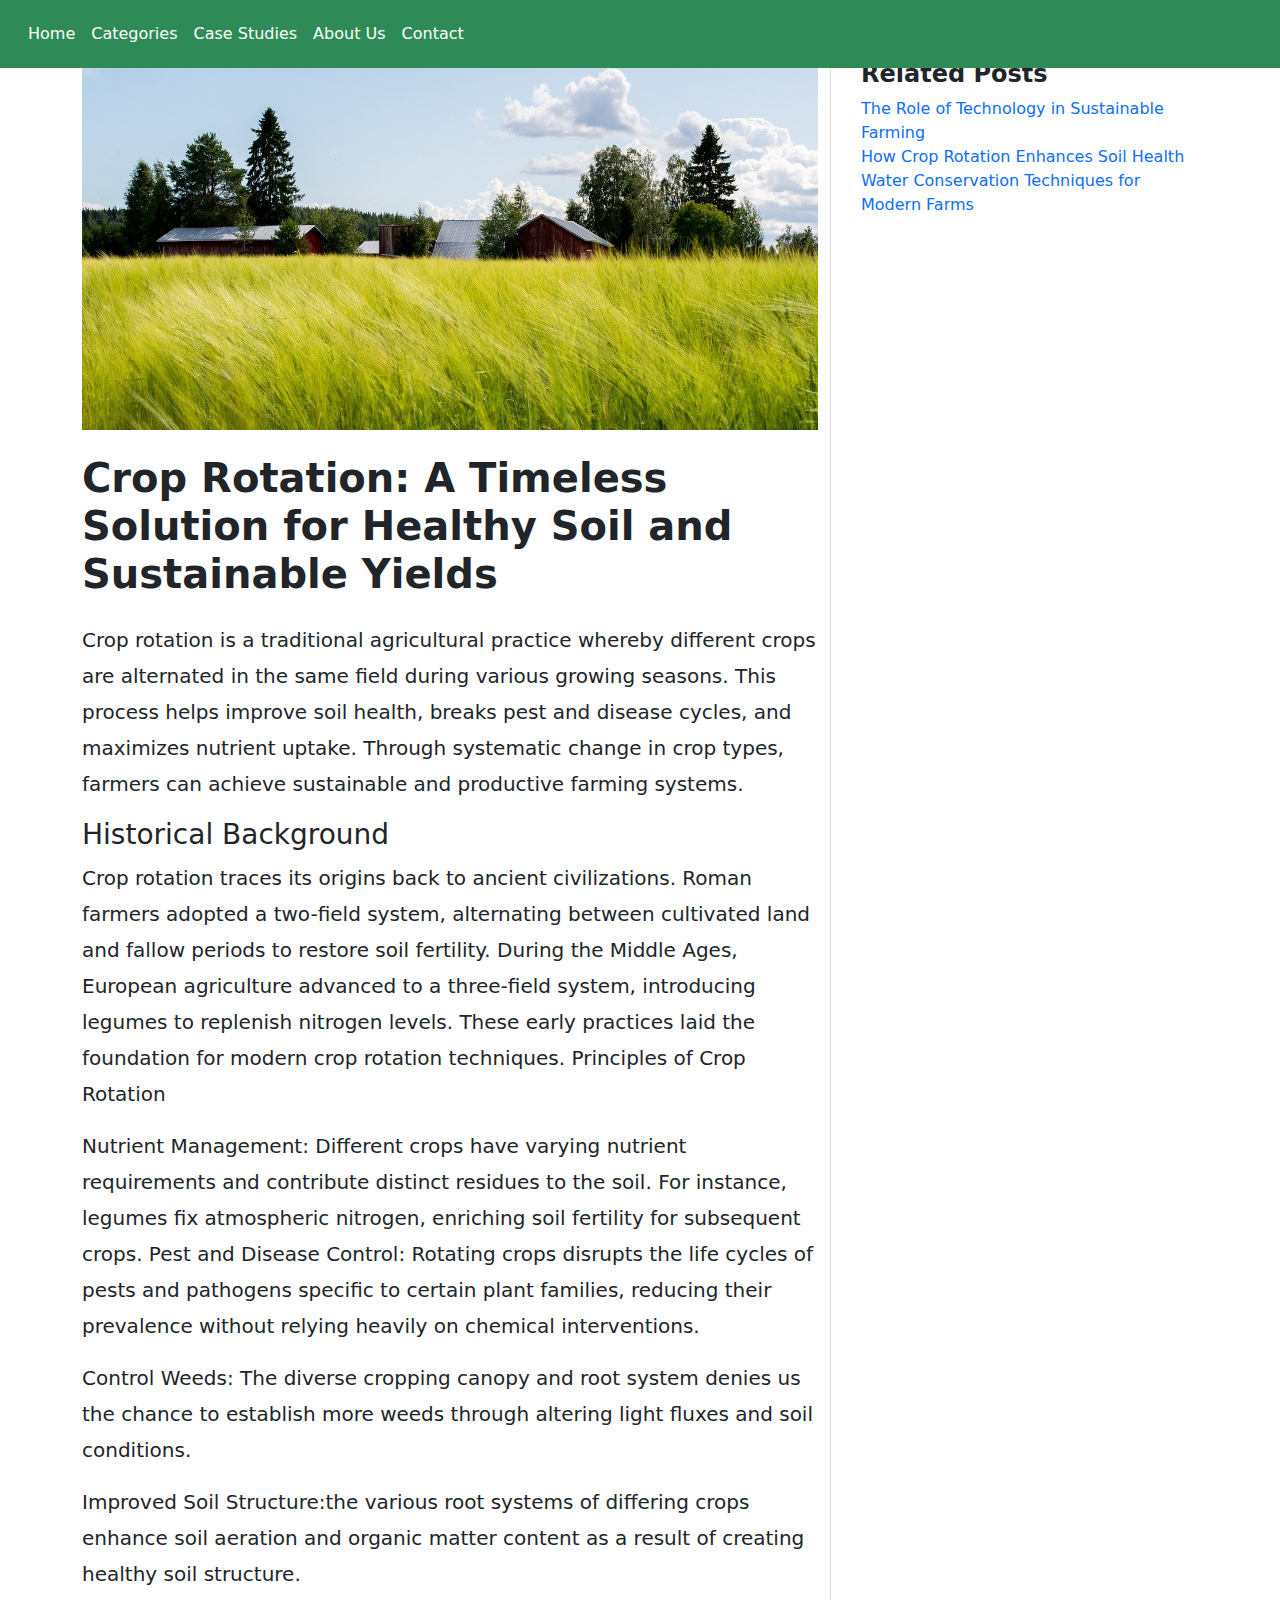
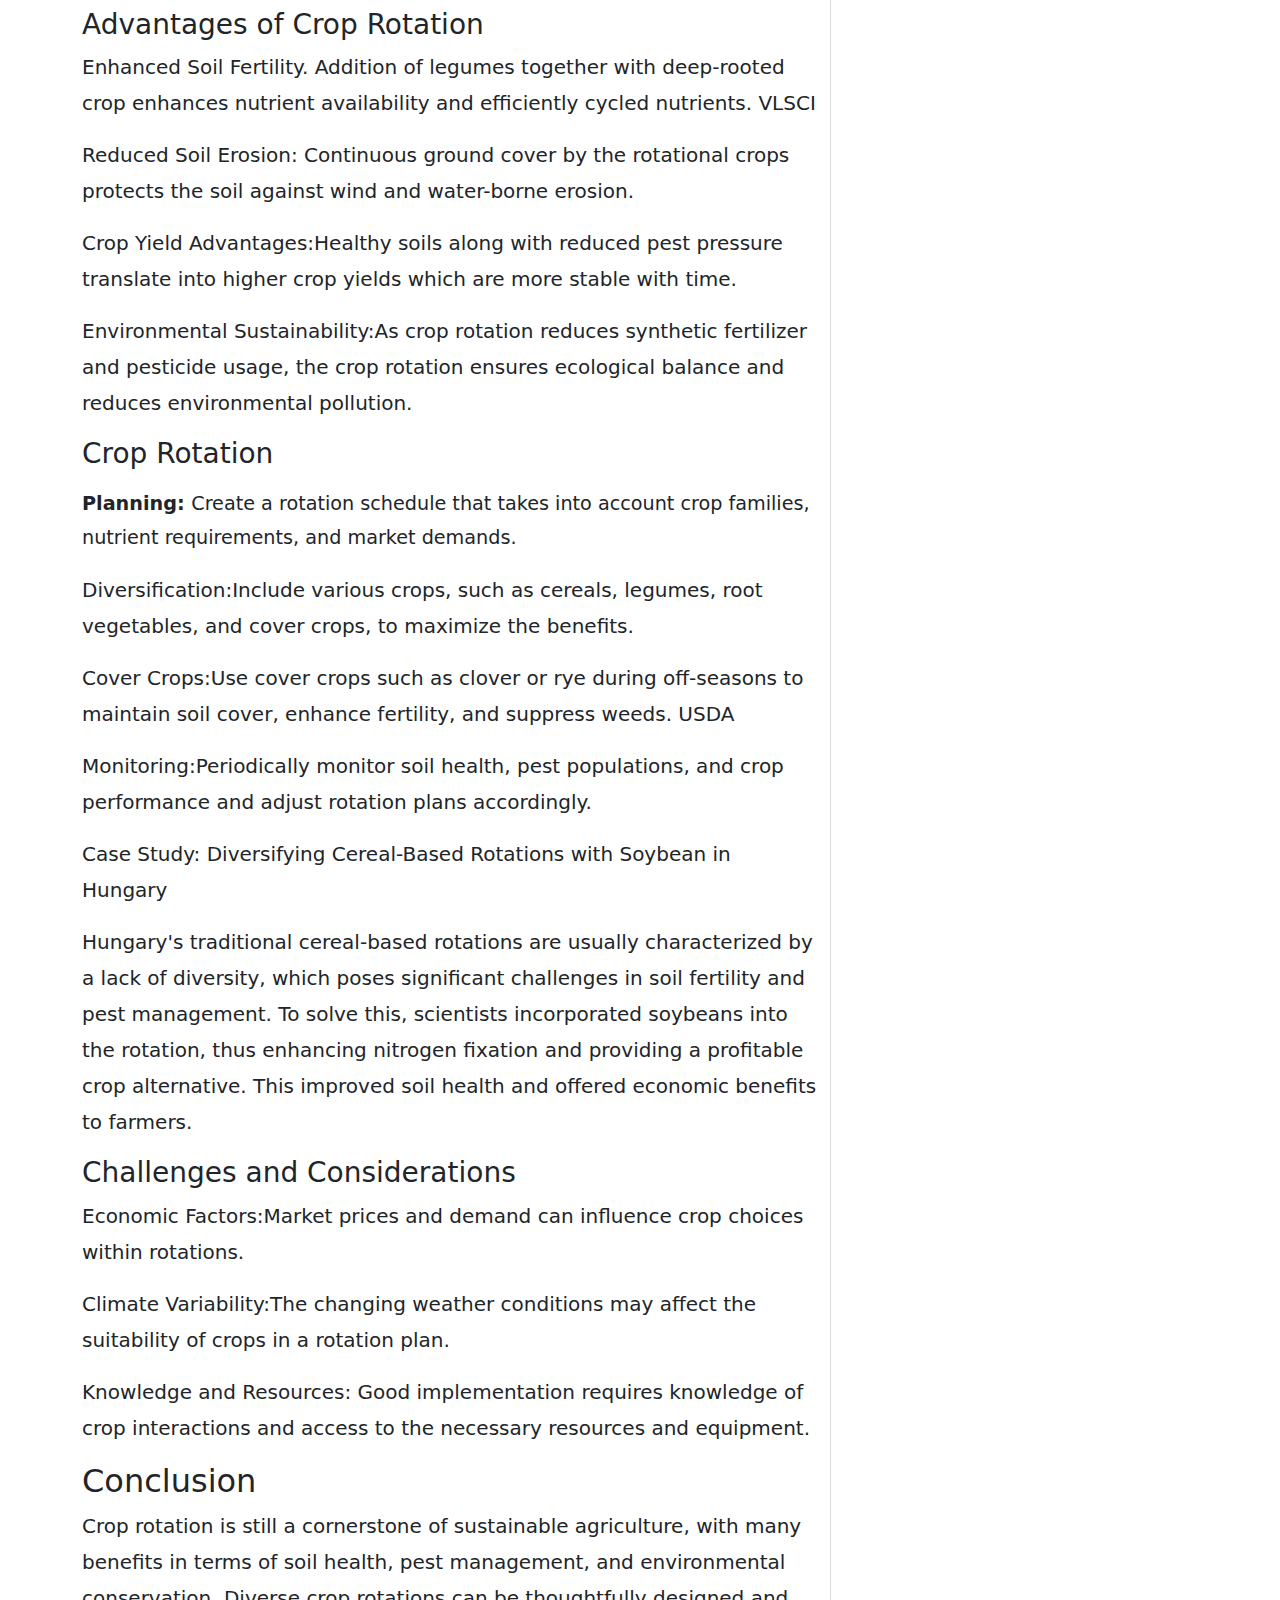
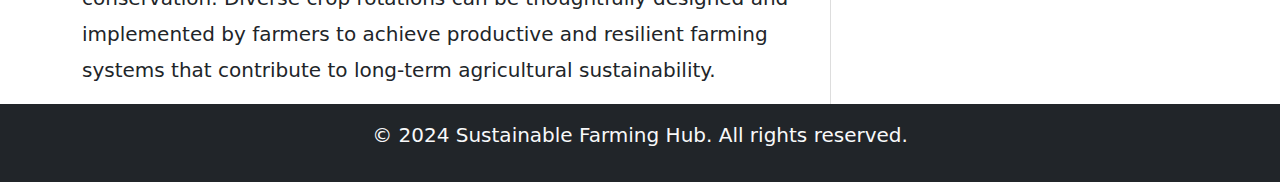
<file: category2blog2.html>
<!DOCTYPE html>
<html lang="en">
  <head>
    <meta charset="UTF-8" />
    <meta name="viewport" content="width=device-width, initial-scale=1.0" />
    <title>Crop Rotation: A Timeless Solution for Healthy Soil and Sustainable Yields</title>
    <!-- Latest compiled and minified CSS -->
    <link
      href="https://cdn.jsdelivr.net/npm/bootstrap@5.3.3/dist/css/bootstrap.min.css"
      rel="stylesheet"
    />
    <link
      rel="stylesheet"
      href="https://cdnjs.cloudflare.com/ajax/libs/font-awesome/6.4.0/css/all.min.css"
    />
    <link rel="stylesheet" href="style.css" />
    <!-- Latest compiled JavaScript -->
    <script src="https://cdn.jsdelivr.net/npm/bootstrap@5.3.3/dist/js/bootstrap.bundle.min.js"></script>

    <style>
      .blog-image {
        width: 100%;
        height: 400px;
        object-fit: cover;
      }
      .blog-content {
        margin-top: 30px;
      }
      .blog-title {
        font-size: 2.5rem;
        font-weight: bold;
      }
      .blog-body {
        font-size: 1.2rem;
        line-height: 1.8;
      }
      .sidebar {
        border-left: 1px solid #ddd;
        padding-left: 30px;
        margin-top: 30px;
      }
      .sidebar h4 {
        font-size: 1.5rem;
        font-weight: bold;
      }
    </style>
  </head>
  <body>
    <div class="row">
      <nav class="nav navbar navbar-expand-lg fixed-top mynav p-2">
        <div
          class="container-fluid collapse navbar-collapse"
          id="navbarSupportedContent"
        >
          <ul class="navbar-nav me-auto mb-2 mb-lg-0">
            <li class="nav-items">
              <a class="nav-link" href="home.html">Home</a>
            </li>
            <li class="nav-items">
              <a class="nav-link" href="#blogg">Categories</a>
            </li>
            <li class="nav-items">
              <a class="nav-link" href="case-study.html">Case Studies</a>
            </li>
            <li class="nav-items">
              <a class="nav-link" href="about.html">About Us</a>
            </li>
            <li class="nav-items">
              <a class="nav-link" href="contact.php">Contact</a>
            </li>
          </ul>
        </div>
      </nav>
    </div>
    <div class="container blog-content">
      <div class="row">
        <!-- Main Blog Content -->
        <div class="col-md-8">
          <!-- Blog Image -->
          <img
            src="recblog2.jpg"
            alt="Sustainable Farming Image"
            class="blog-image"
          />

          <!-- Blog Title -->
          <h1 class="my-4 blog-title">
            Crop Rotation: A Timeless Solution for Healthy Soil and Sustainable Yields
          </h1>

          <!-- Blog Body Content -->
          <div class="blog-body">
            <p class="lead">
                Crop rotation is a traditional agricultural practice whereby different crops are alternated in the same field during various growing seasons. This process helps improve soil health, breaks pest and disease cycles, and maximizes nutrient uptake. Through systematic change in crop types, farmers can achieve sustainable and productive farming systems.
            </p>

            <h3>Historical Background</h3>
            <p class="lead">
                Crop rotation traces its origins back to ancient civilizations. Roman farmers adopted a two-field system, alternating between cultivated land and fallow periods to restore soil fertility. During the Middle Ages, European agriculture advanced to a three-field system, introducing legumes to replenish nitrogen levels. These early practices laid the foundation for modern crop rotation techniques.
Principles of Crop Rotation
            </p>

            <p class="lead">
              <strong> Nutrient Management: </strong> Different crops have varying nutrient requirements and contribute distinct residues to the soil. For instance, legumes fix atmospheric nitrogen, enriching soil fertility for subsequent crops.
              <strong>Pest and Disease Control:</strong> Rotating crops disrupts the life cycles of pests and pathogens specific to certain plant families, reducing their prevalence without relying heavily on chemical interventions.
            </p>

            <p class="lead">
                <strong> Control Weeds:  </strong> The diverse cropping canopy and root system denies us the chance to establish more weeds through altering light fluxes and soil conditions.
            </p>

            <p class="lead">
                <strong>Improved Soil Structure:</strong>the various root systems of differing crops enhance soil aeration and organic matter content as a result of creating healthy soil structure.
            </p>

            <h3>Advantages of Crop Rotation</h3>
            <p class="lead">
                Enhanced Soil Fertility. Addition of legumes together with deep-rooted crop enhances nutrient availability and efficiently cycled nutrients. VLSCI</p>
            <p class="lead"><strong>Reduced Soil Erosion:</strong> Continuous ground cover by the rotational crops protects the soil against wind and water-borne erosion.</p>

            <p class="lead"><strong>Crop Yield Advantages:</strong>Healthy soils along with reduced pest pressure translate into higher crop yields which are more stable with time.
            </p>

            <p class="lead"><strong>Environmental Sustainability:</strong>As crop rotation reduces synthetic fertilizer and pesticide usage, the crop rotation ensures ecological balance and reduces environmental pollution.</p>


<h3>Crop Rotation</h3>
<p class="lead"></p><strong>Planning: </strong>Create a rotation schedule that takes into account crop families, nutrient requirements, and market demands.</p>

<p class="lead"><strong>Diversification:</strong>Include various crops, such as cereals, legumes, root vegetables, and cover crops, to maximize the benefits.</p>

<p class="lead"><strong>Cover Crops:</strong>Use cover crops such as clover or rye during off-seasons to maintain soil cover, enhance fertility, and suppress weeds.
    USDA</p>

<p class="lead"><strong>Monitoring:</strong>Periodically monitor soil health, pest populations, and crop performance and adjust rotation plans accordingly.</p>

<p class="lead"><strong>Case Study: </strong>Diversifying Cereal-Based Rotations with Soybean in Hungary</p>

<p class="lead">Hungary's traditional cereal-based rotations are usually characterized by a lack of diversity, which poses significant challenges in soil fertility and pest management. To solve this, scientists incorporated soybeans into the rotation, thus enhancing nitrogen fixation and providing a profitable crop alternative. This improved soil health and offered economic benefits to farmers.
</p>

<h3>Challenges and Considerations</h3>
<p class="lead"><strong>Economic Factors:</strong>Market prices and demand can influence crop choices within rotations.</p>


<p class="lead"><strong>Climate Variability:</strong>The changing weather conditions may affect the suitability of crops in a rotation plan.</p>

<p class="lead"><strong>Knowledge and Resources: </strong>Good implementation requires knowledge of crop interactions and access to the necessary resources and equipment.
</p>

<h2>Conclusion</h2>
<p class="lead">Crop rotation is still a cornerstone of sustainable agriculture, with many benefits in terms of soil health, pest management, and environmental conservation. Diverse crop rotations can be thoughtfully designed and implemented by farmers to achieve productive and resilient farming systems that contribute to long-term agricultural sustainability.</p>
          </div>
        </div>

        <!-- Sidebar with Related Content -->
        <div class="col-md-4 sidebar">
          <h4>Related Posts</h4>
          <ul class="list-unstyled">
            <li>
              <a href="#" class="text-decoration-none"
                >The Role of Technology in Sustainable Farming</a
              >
            </li>
            <li>
              <a href="#" class="text-decoration-none"
                >How Crop Rotation Enhances Soil Health</a
              >
            </li>
            <li>
              <a href="#" class="text-decoration-none"
                >Water Conservation Techniques for Modern Farms</a
              >
            </li>
          </ul>
        </div>
      </div>
    </div>

    <!-- Footer Section -->
    <footer class="footer bg-dark text-light text-center py-3">
      <p class="lead">&copy; 2024 Sustainable Farming Hub. All rights reserved.</p>
    </footer>
  </body>
</html>
</file>
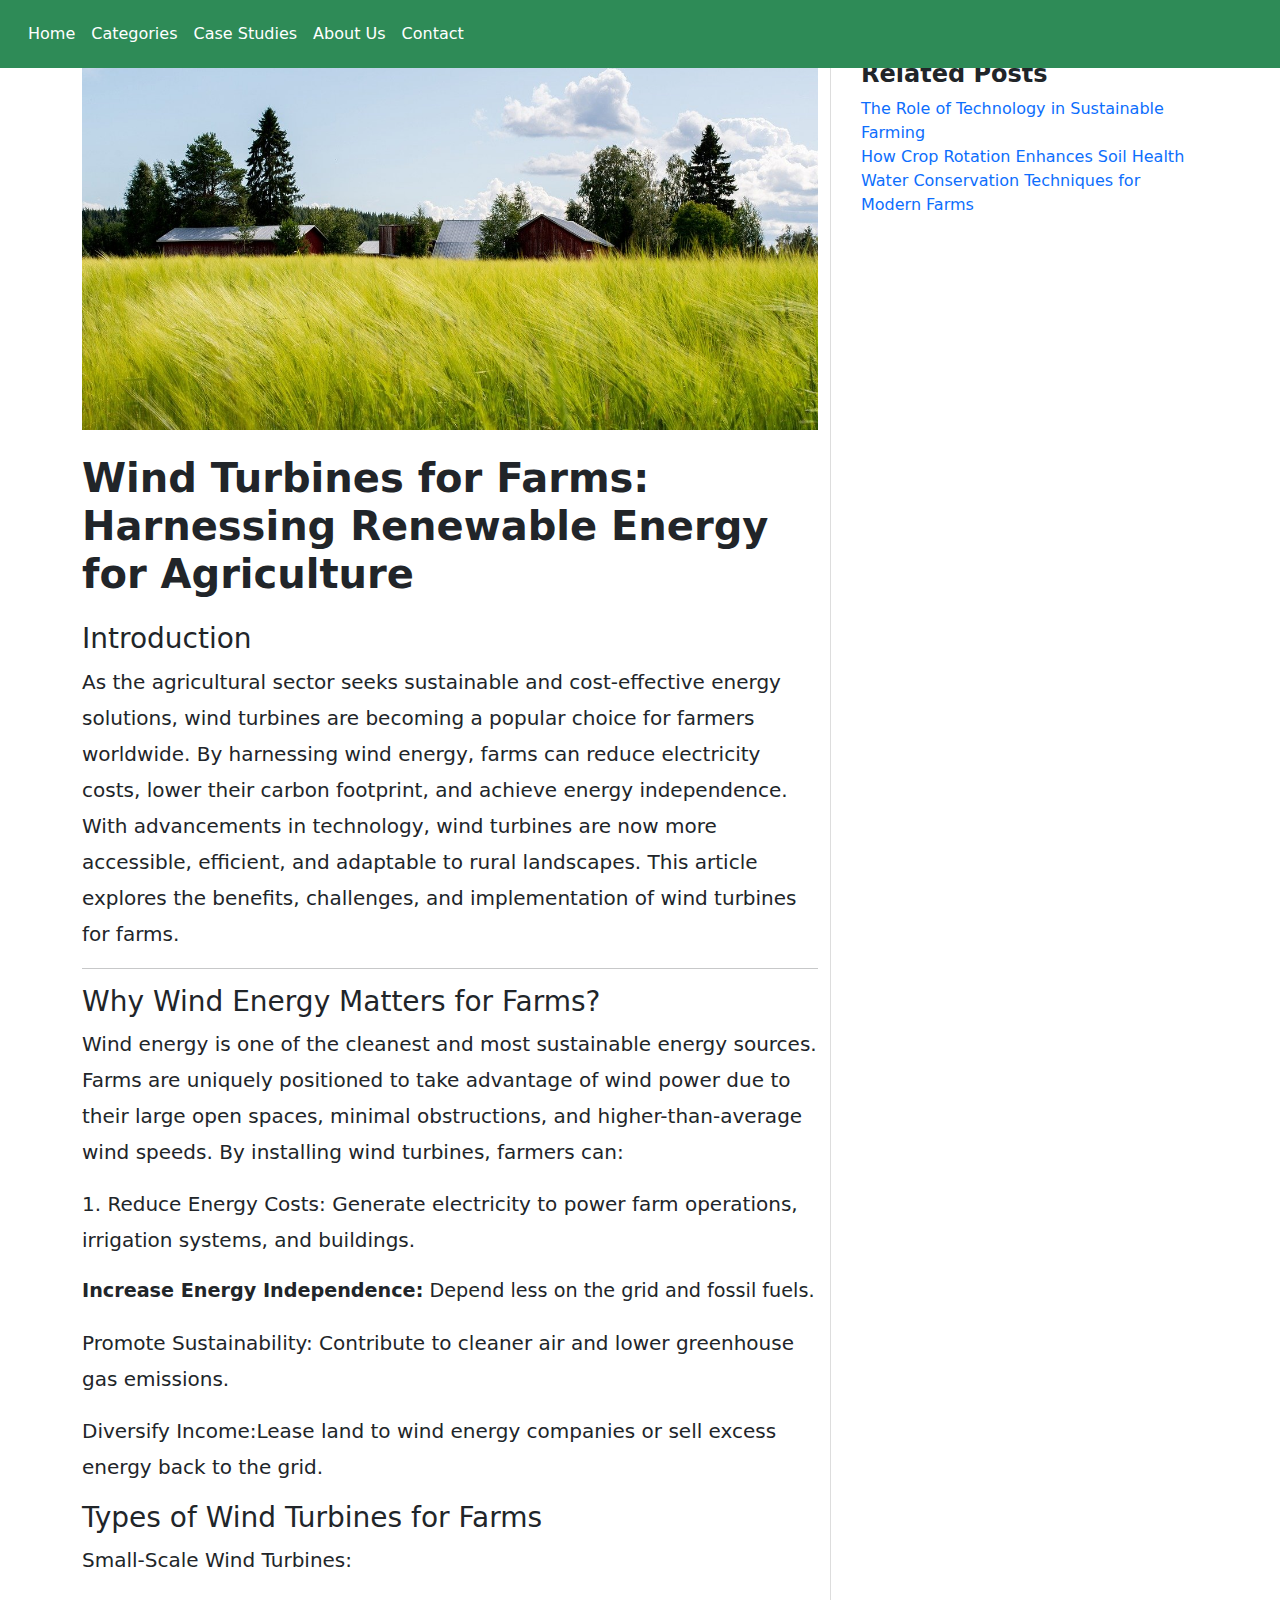
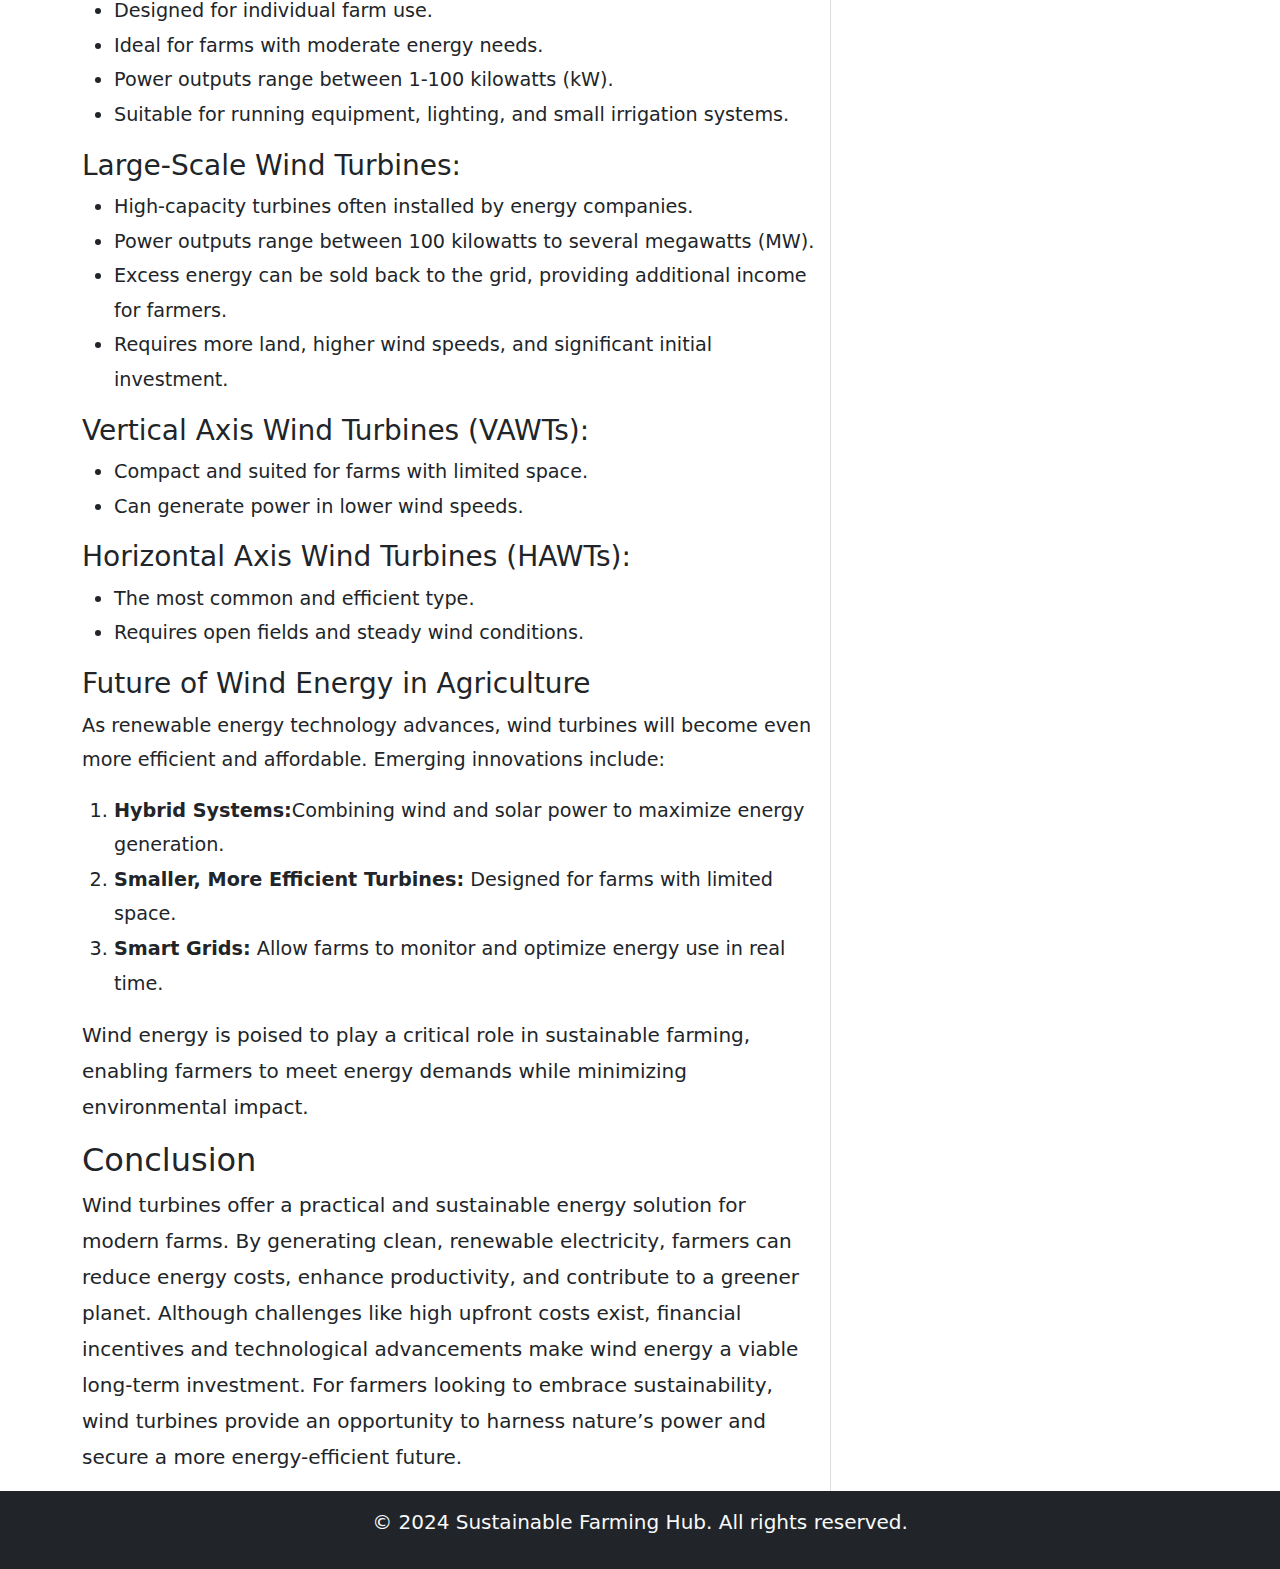
<file: category3blog1.html>
<!DOCTYPE html>
<html lang="en">
  <head>
    <meta charset="UTF-8" />
    <meta name="viewport" content="width=device-width, initial-scale=1.0" />
    <title>
      Wind Turbines for Farms: Harnessing Renewable Energy for Agriculture
    </title>
    <!-- Latest compiled and minified CSS -->
    <link
      href="https://cdn.jsdelivr.net/npm/bootstrap@5.3.3/dist/css/bootstrap.min.css"
      rel="stylesheet"
    />
    <link
      rel="stylesheet"
      href="https://cdnjs.cloudflare.com/ajax/libs/font-awesome/6.4.0/css/all.min.css"
    />
    <link rel="stylesheet" href="style.css" />
    <!-- Latest compiled JavaScript -->
    <script src="https://cdn.jsdelivr.net/npm/bootstrap@5.3.3/dist/js/bootstrap.bundle.min.js"></script>

    <style>
      .blog-image {
        width: 100%;
        height: 400px;
        object-fit: cover;
      }
      .blog-content {
        margin-top: 30px;
      }
      .blog-title {
        font-size: 2.5rem;
        font-weight: bold;
      }
      .blog-body {
        font-size: 1.2rem;
        line-height: 1.8;
      }
      .sidebar {
        border-left: 1px solid #ddd;
        padding-left: 30px;
        margin-top: 30px;
      }
      .sidebar h4 {
        font-size: 1.5rem;
        font-weight: bold;
      }
    </style>
  </head>
  <body>
    <div class="row">
      <nav class="nav navbar navbar-expand-lg fixed-top mynav p-2">
        <div
          class="container-fluid collapse navbar-collapse"
          id="navbarSupportedContent"
        >
          <ul class="navbar-nav me-auto mb-2 mb-lg-0">
            <li class="nav-items">
              <a class="nav-link" href="home.html">Home</a>
            </li>
            <li class="nav-items">
              <a class="nav-link" href="#blogg">Categories</a>
            </li>
            <li class="nav-items">
              <a class="nav-link" href="case-study.html">Case Studies</a>
            </li>
            <li class="nav-items">
              <a class="nav-link" href="about.html">About Us</a>
            </li>
            <li class="nav-items">
              <a class="nav-link" href="contact.php">Contact</a>
            </li>
          </ul>
        </div>
      </nav>
    </div>
    <div class="container blog-content">
      <div class="row">
        <!-- Main Blog Content -->
        <div class="col-md-8">
          <!-- Blog Image -->
          <img
            src="recblog2.jpg"
            alt="Sustainable Farming Image"
            class="blog-image"
          />

          <!-- Blog Title -->
          <h1 class="my-4 blog-title">
            Wind Turbines for Farms: Harnessing Renewable Energy for Agriculture
          </h1>

          <!-- Blog Body Content -->
          <div class="blog-body">
            <h3>Introduction</h3>
            <p class="lead">
              As the agricultural sector seeks sustainable and cost-effective
              energy solutions, wind turbines are becoming a popular choice for
              farmers worldwide. By harnessing wind energy, farms can reduce
              electricity costs, lower their carbon footprint, and achieve
              energy independence. With advancements in technology, wind
              turbines are now more accessible, efficient, and adaptable to
              rural landscapes. This article explores the benefits, challenges,
              and implementation of wind turbines for farms.
            </p>
            <hr />

            <h3>Why Wind Energy Matters for Farms?</h3>
            <p class="lead">
              Wind energy is one of the cleanest and most sustainable energy
              sources. Farms are uniquely positioned to take advantage of wind
              power due to their large open spaces, minimal obstructions, and
              higher-than-average wind speeds. By installing wind turbines,
              farmers can:
            </p>

            <p class="lead">
              <strong>1. Reduce Energy Costs: </strong>Generate electricity to
              power farm operations, irrigation systems, and buildings.
            </p>
            <p>
              <strong>Increase Energy Independence:</strong> Depend less on the
              grid and fossil fuels.
            </p>

            <p class="lead">
              <strong> Promote Sustainability:</strong> Contribute to cleaner
              air and lower greenhouse gas emissions.
            </p>

            <p class="lead">
              <strong>Diversify Income:</strong>Lease land to wind energy
              companies or sell excess energy back to the grid.
            </p>

            <h3>Types of Wind Turbines for Farms</h3>
            <p class="lead">Small-Scale Wind Turbines:</p>
            <ul>
              <li>Designed for individual farm use.</li>
              <li>Ideal for farms with moderate energy needs.</li>
              <li>Power outputs range between 1-100 kilowatts (kW).</li>
              <li>
                Suitable for running equipment, lighting, and small irrigation
                systems.
              </li>
            </ul>
            <h3>Large-Scale Wind Turbines:</h3>
            <ul>
              <li>
                High-capacity turbines often installed by energy companies.
              </li>
              <li>
                Power outputs range between 100 kilowatts to several megawatts
                (MW).
              </li>
              <li>
                Excess energy can be sold back to the grid, providing additional
                income for farmers.
              </li>
              <li>
                Requires more land, higher wind speeds, and significant initial
                investment.
              </li>
            </ul>
            <h3>Vertical Axis Wind Turbines (VAWTs):</h3>
            <ul>
              <li>Compact and suited for farms with limited space.</li>
              <li>Can generate power in lower wind speeds.</li>
            </ul>
            <h3>Horizontal Axis Wind Turbines (HAWTs):</h3>
            <ul>
              <li>The most common and efficient type.</li>
              <li>Requires open fields and steady wind conditions.</li>
            </ul>

            <h3>Future of Wind Energy in Agriculture</h3>
            <p>
              As renewable energy technology advances, wind turbines will become
              even more efficient and affordable. Emerging innovations include:
            </p>
            <ol>
              <li>
                <strong>Hybrid Systems:</strong>Combining wind and solar power
                to maximize energy generation.
              </li>
              <li>
                <strong>Smaller, More Efficient Turbines:</strong> Designed for
                farms with limited space.
              </li>
              <li>
                <strong> Smart Grids:</strong> Allow farms to monitor and
                optimize energy use in real time.
              </li>
            </ol>
            <p class="lead">
              Wind energy is poised to play a critical role in sustainable
              farming, enabling farmers to meet energy demands while minimizing
              environmental impact.
            </p>
            <h2>Conclusion</h2>
            <p class="lead">
              Wind turbines offer a practical and sustainable energy solution
              for modern farms. By generating clean, renewable electricity,
              farmers can reduce energy costs, enhance productivity, and
              contribute to a greener planet. Although challenges like high
              upfront costs exist, financial incentives and technological
              advancements make wind energy a viable long-term investment. For
              farmers looking to embrace sustainability, wind turbines provide
              an opportunity to harness nature’s power and secure a more
              energy-efficient future.
            </p>
          </div>
        </div>

        <!-- Sidebar with Related Content -->
        <div class="col-md-4 sidebar">
          <h4>Related Posts</h4>
          <ul class="list-unstyled">
            <li>
              <a href="#" class="text-decoration-none"
                >The Role of Technology in Sustainable Farming</a
              >
            </li>
            <li>
              <a href="#" class="text-decoration-none"
                >How Crop Rotation Enhances Soil Health</a
              >
            </li>
            <li>
              <a href="#" class="text-decoration-none"
                >Water Conservation Techniques for Modern Farms</a
              >
            </li>
          </ul>
        </div>
      </div>
    </div>

    <!-- Footer Section -->
    <footer class="footer bg-dark text-light text-center py-3">
      <p class="lead">
        &copy; 2024 Sustainable Farming Hub. All rights reserved.
      </p>
    </footer>
  </body>
</html>
</file>
<file: style.css>
* {
  padding: 0;
  margin: 0;
}
.mynav {
  background-color: #2e8b57;
}
.mynav a {
  color: white;
  text-decoration: none;
  padding: 14px 16px;
}
.mynav a:hover {
  color: #2e8b57;
  background-color: #f0f8e2;
  border-radius: 10px;
}

.hero {
  width: 100%;
  height: 100vh;
  position: absolute;
  top: 0;
  left: 0;
  overflow: hidden;
}
.myslide {
  width: 100%;
  position: absolute;
  left: 50%;
  top: 50%;
  transform: translate(-50%, -50%);
  animation: zoom-in 6s linear infinite;
}
@keyframes zoom-in {
  100% {
    width: 120%;
  }
}
.content {
  width: 45%;
  position: absolute;
  top: 200px;
  left: 100px;
  transform: translateY(100px);
  animation: textup 12s linear infinite;
}

@keyframes textup {
  10% {
    transform: translateY(0px);
  }
  100% {
    transform: translateY(0px);
  }
}

.myslideh2 {
  color: #eaeaea;
  font-weight: 100;
  margin-bottom: 20px;
}
.myslideh1 {
  color: #eaeaea;
  font-size: 50px;
  margin: 10px auto;
}
.myslidebtn {
  padding: 15px 30px;
  border: 0;
  border-radius: 25px;
  background-color: #2e8b57;
  color: #eaeaea;
  font-size: 16px;
}
button:hover {
  background-color: #eaeaea;
  color: #2e8b57;
  cursor: pointer;
}
.slide1 {
  animation: slide1 12s linear infinite;
}

@keyframes slide1 {
  0% {
    visibility: visible;
  }
  25% {
    visibility: hidden;
  }
  50% {
    visibility: hidden;
  }
  75% {
    visibility: hidden;
  }
  100% {
    visibility: visible;
  }
}
.slide2 {
  animation: slide2 12s linear infinite;
}
@keyframes slide2 {
  0% {
    visibility: hidden;
  }
  25% {
    visibility: hidden;
  }
  50% {
    visibility: visible;
  }
  75% {
    visibility: hidden;
  }
  100% {
    visibility: hidden;
  }
}
.slide3 {
  animation: slide3 12s linear infinite;
}
@keyframes slide3 {
  0% {
    visibility: hidden;
  }
  25% {
    visibility: hidden;
  }
  50% {
    visibility: hidden;
  }
  75% {
    visibility: visible;
  }
  100% {
    visibility: hidden;
  }
}
.myblog {
  margin-top: 600px;
}
#blog {
  display: flex;
  justify-content: center;
  align-items: center;
  flex-direction: column;
  padding: 40px;
  border-bottom: 1px solid rgba(0, 0, 0, 0.05);
}
.blog-heading {
  display: flex;
  justify-content: center;
  align-items: center;
  flex-direction: column;
}
.blog-heading span {
  color: #2e8b57;
}
.myblogbtn {
  background-color: #2e8b57;
  color: white;
}
.myblogbtn:hover {
  color: #2e8b57;
  border: 1px solid #2e8b57;
  cursor: pointer;
}
.welcome {
  /* background-color: #2e8b57; */
  color: white;
  background-image: url(welcomeimg.avif);
  background-repeat: no-repeat;
  background-attachment: fixed;
  background-size: cover;
}
.category-card {
  transition: transform 0.3s ease-in-out;
}

.category-card:hover {
  transform: translateY(-10px);
}

.icon-container {
  font-size: 3rem;
  color: #2e8b57; /* Green Theme for Sustainable Farming */
}
.cta-section {
  background-color: #2e8b57; /* Green background for eco-friendly theme */
  color: white;
  padding: 50px 0;
  text-align: center;
}
.cta-button {
  margin: 10px;
}
.cta-button:hover {
  color: #2e8b57;
  border: 1px solid #2e8b57;
  cursor: pointer;
}
.footer {
  background-color: #333; /* Dark background */
  color: white;
  padding: 30px 0;
}

.footer a {
  color: white;
  text-decoration: none;
}

.footer a:hover {
  text-decoration: underline;
}

.footer .social-icon {
  font-size: 1.5rem;
  margin-right: 15px;
}
</file>
